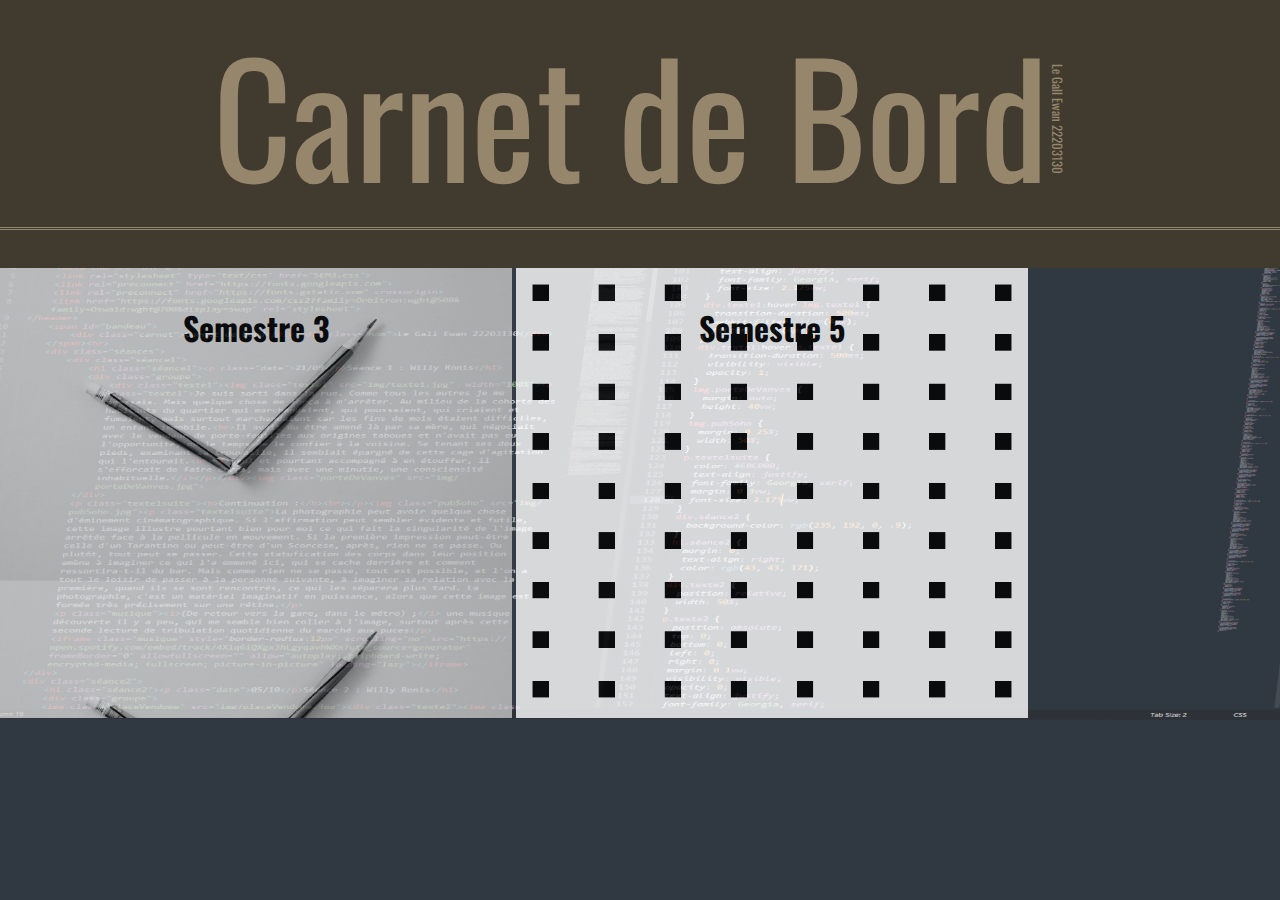
<file: index.html>
<html>
<header>
	<title>CarnetdeBord Ewan Le Gall</title>
	<meta charset="UTF-8">
	<link rel="stylesheet" type="text/css" href="index.css">
	<link rel="preconnect" href="https://fonts.googleapis.com">
	<link rel="preconnect" href="https://fonts.gstatic.com" crossorigin>
	<link href="https://fonts.googleapis.com/css2?family=Orbitron:wght@500&family=Oswald:wght@700&display=swap" rel="stylesheet">
</header>
<body>
	<span id="bandeau">
		<div class="carnet">Carnet de Bord</div><div class="nom">Le Gall Ewan 22203130</div>
	</span><hr>
	<div class="ligne">
		<a href="SEM3.html"><span class="SEM3"><h1>Semestre 3</h1></span></a>
		<a href="SEM5.html"><span class="SEM5"><h1>Semestre 5</h1></span></a>
	</div>	
</body>
</html>
</file>
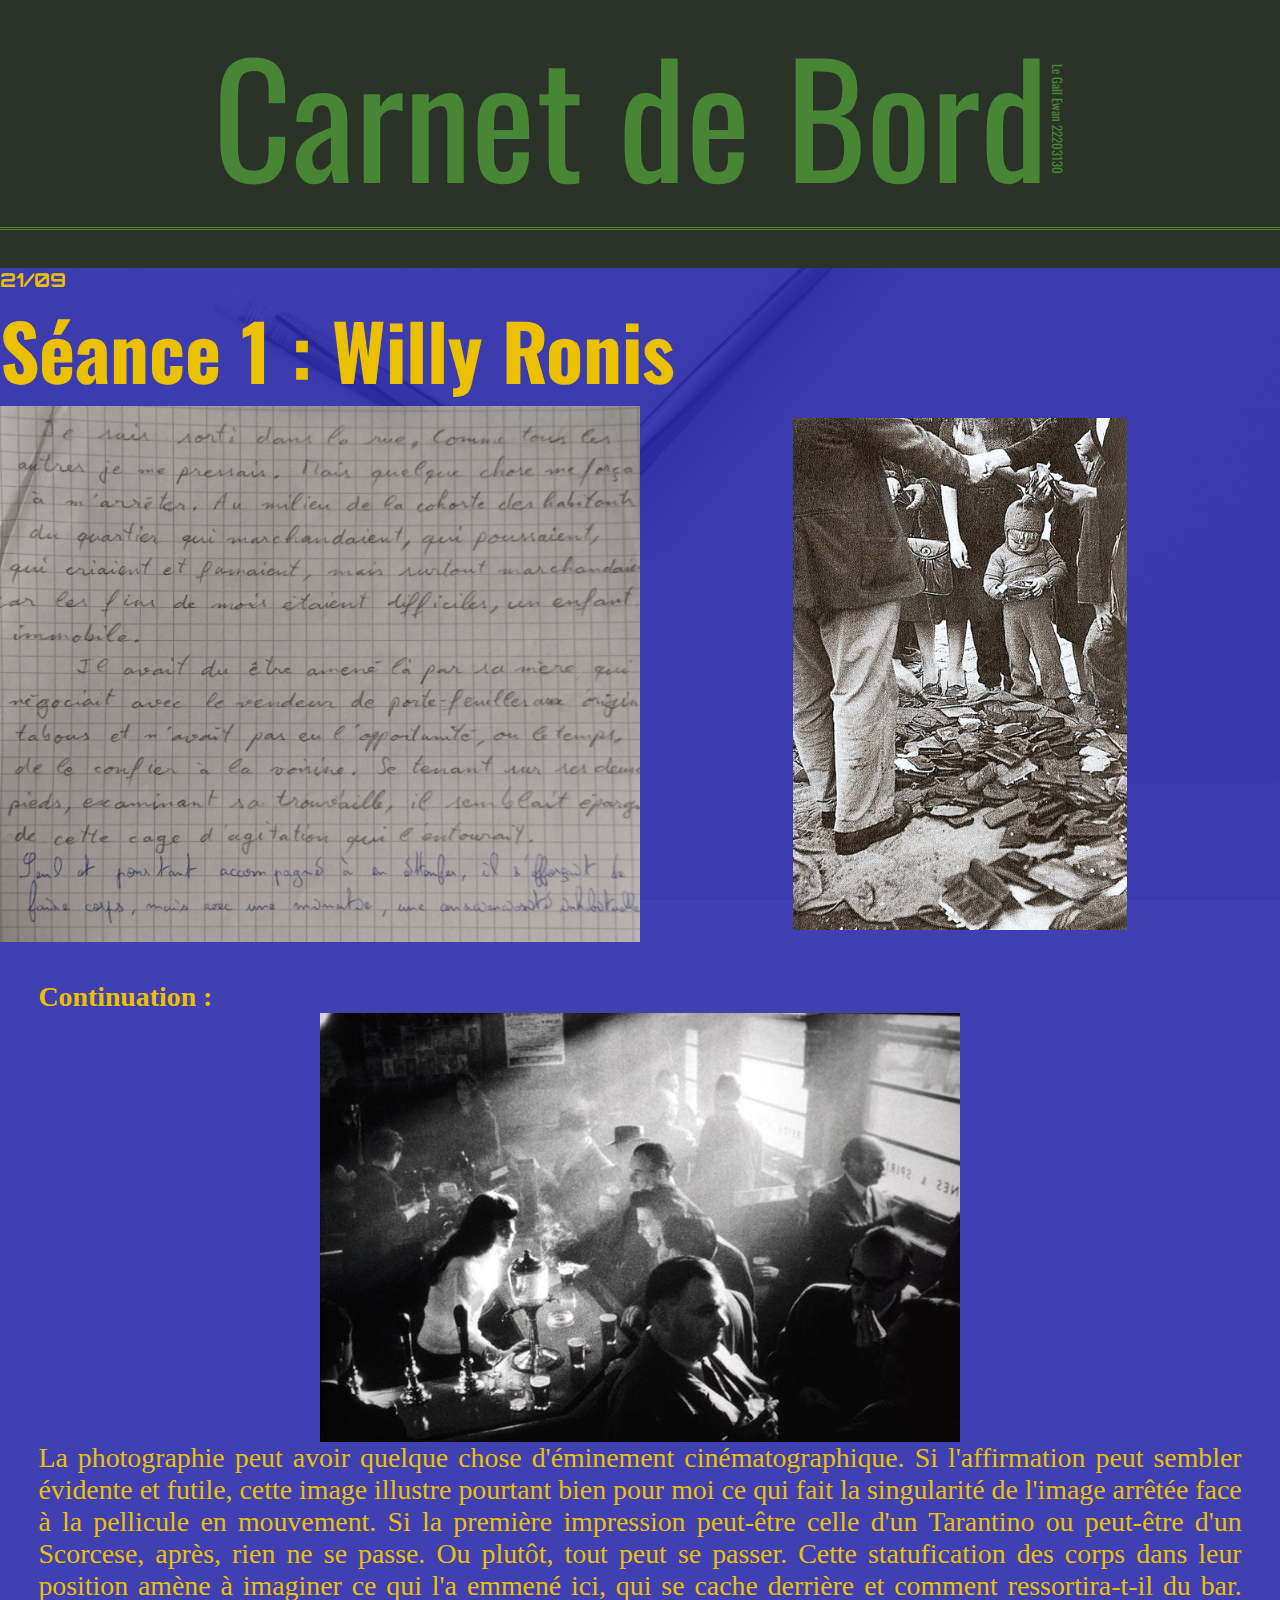
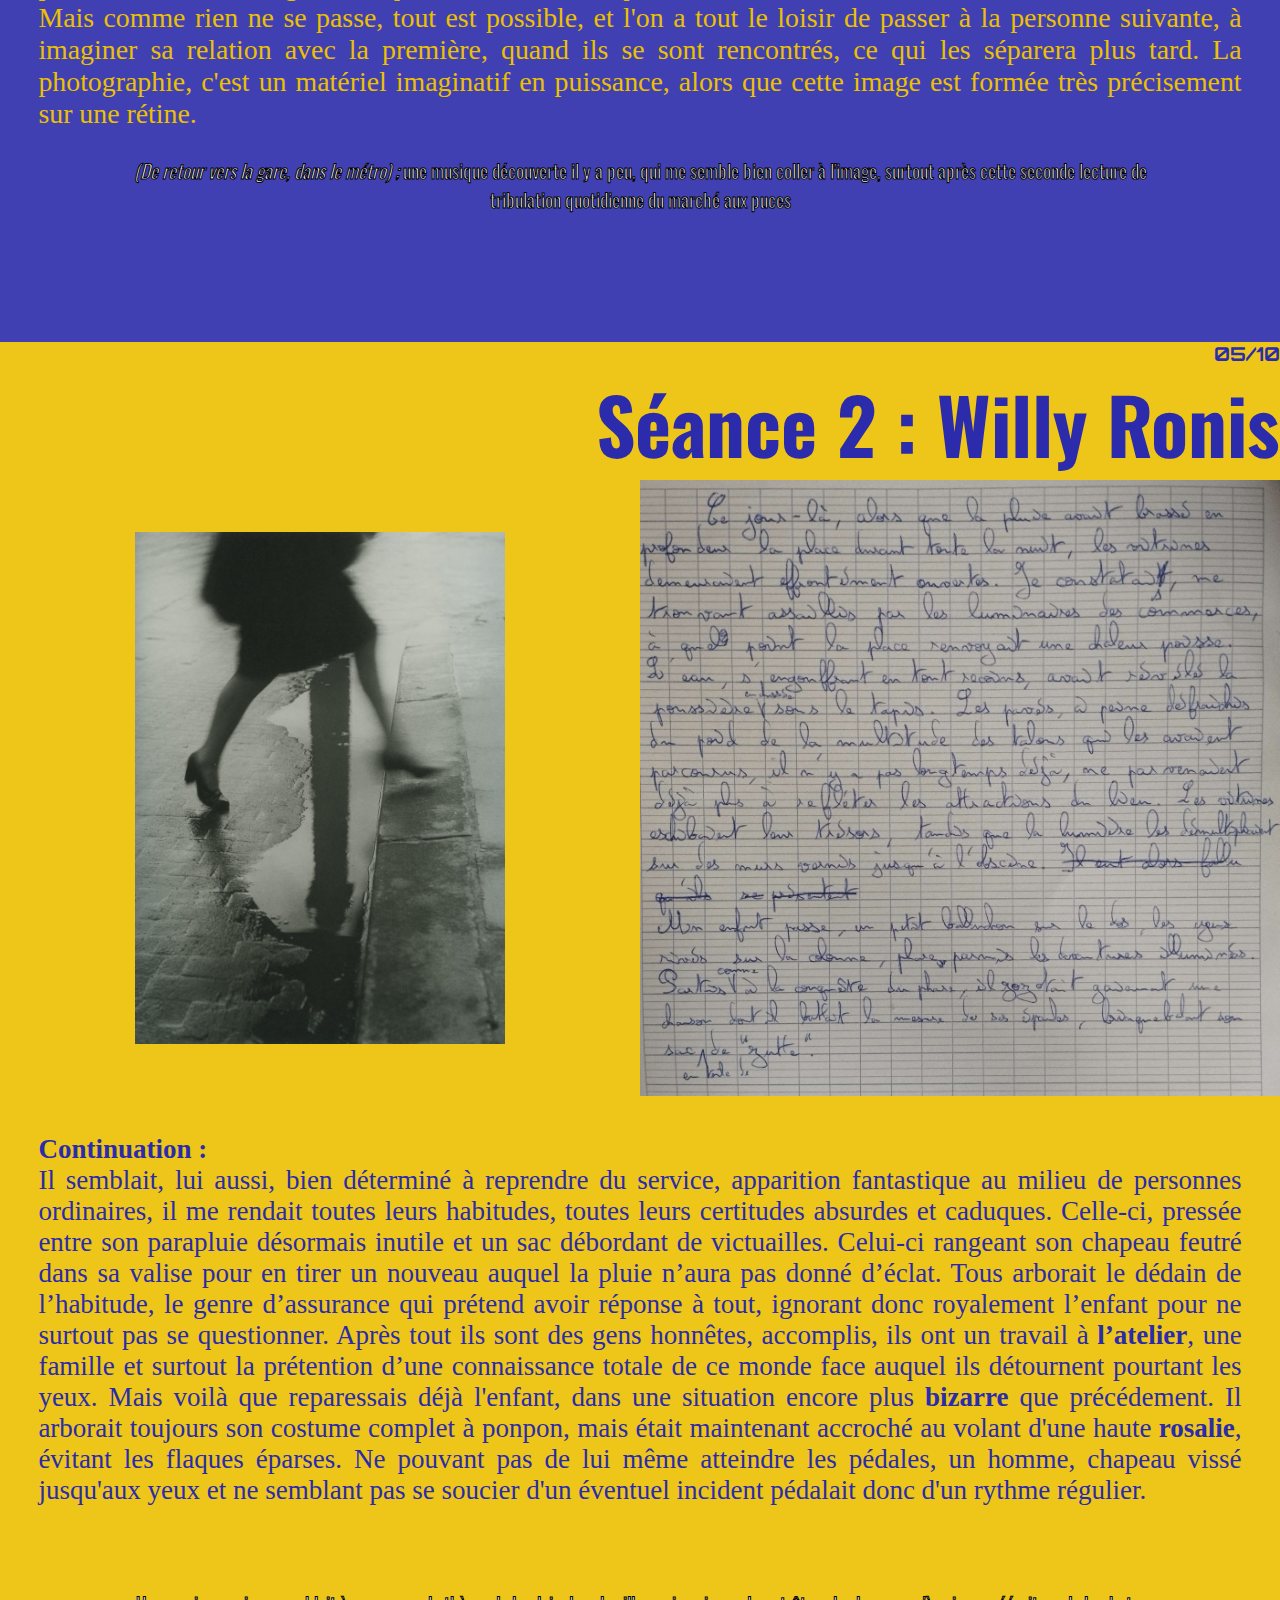
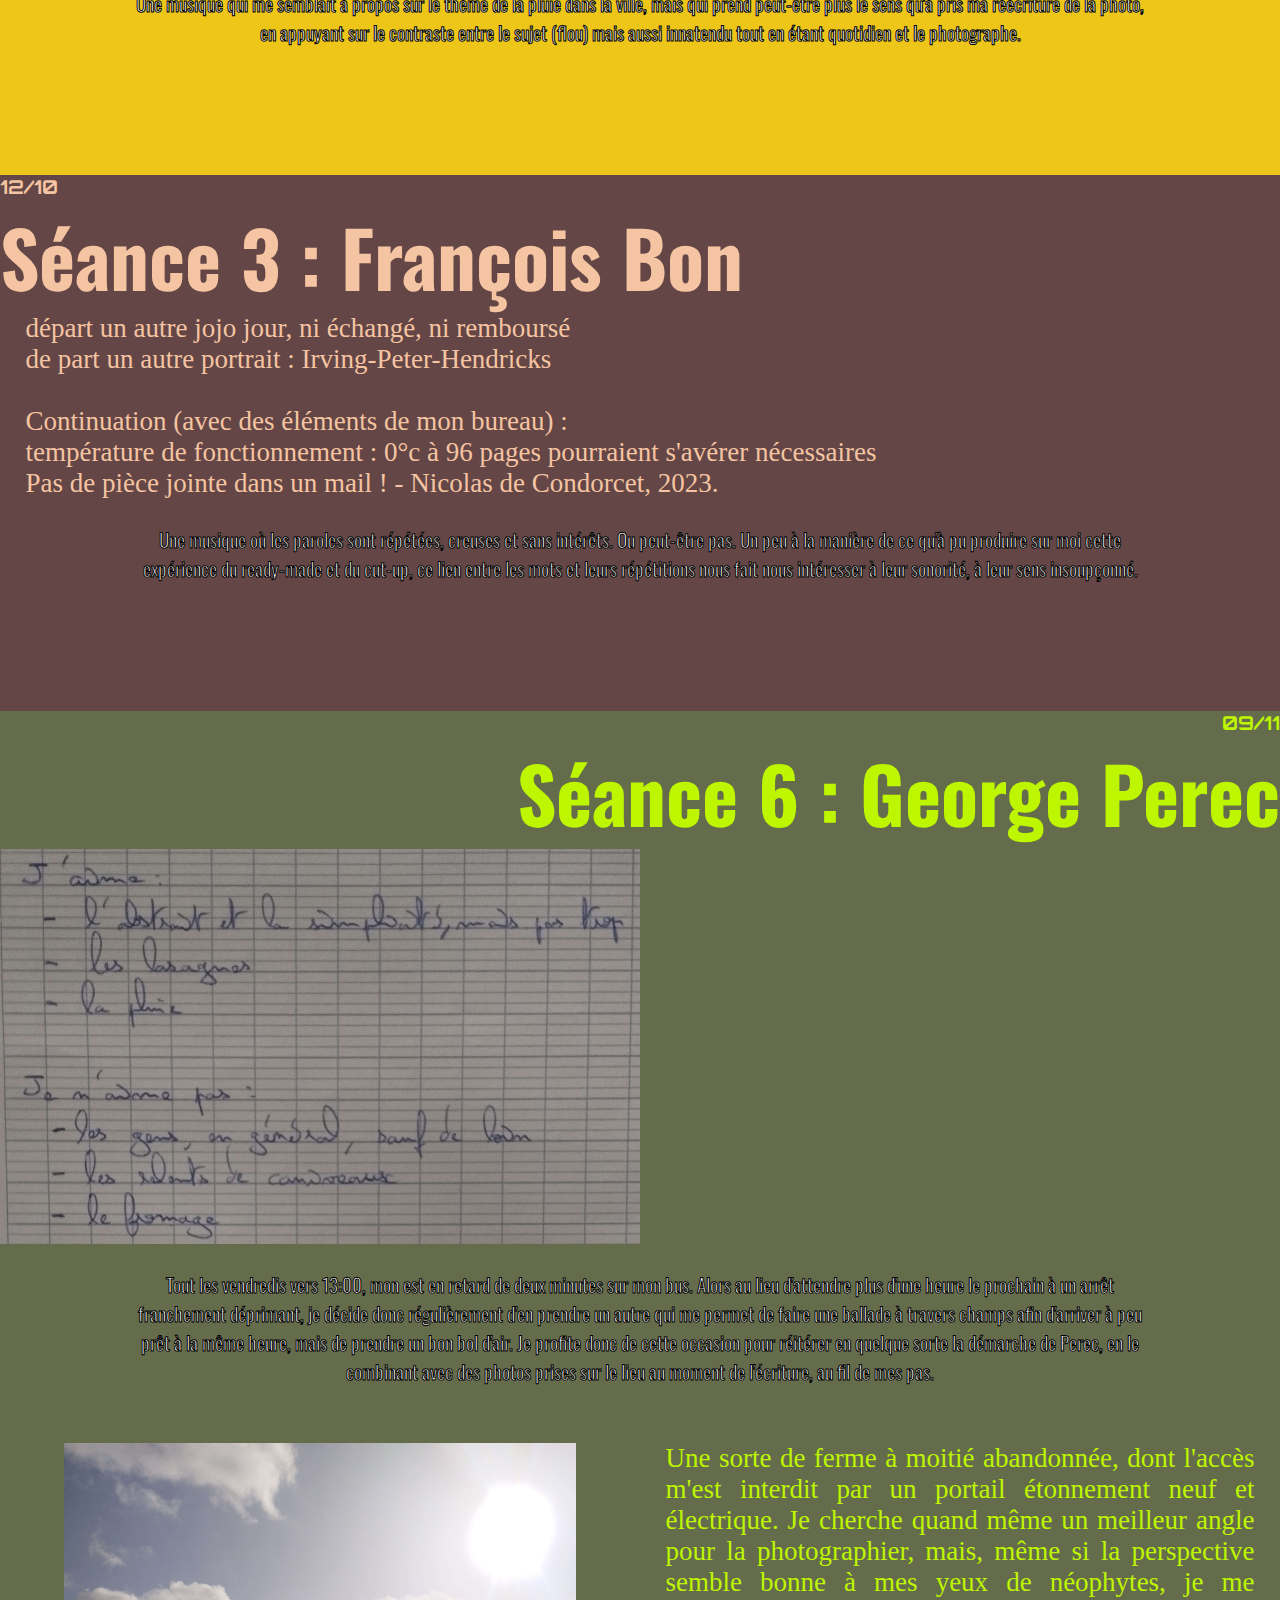
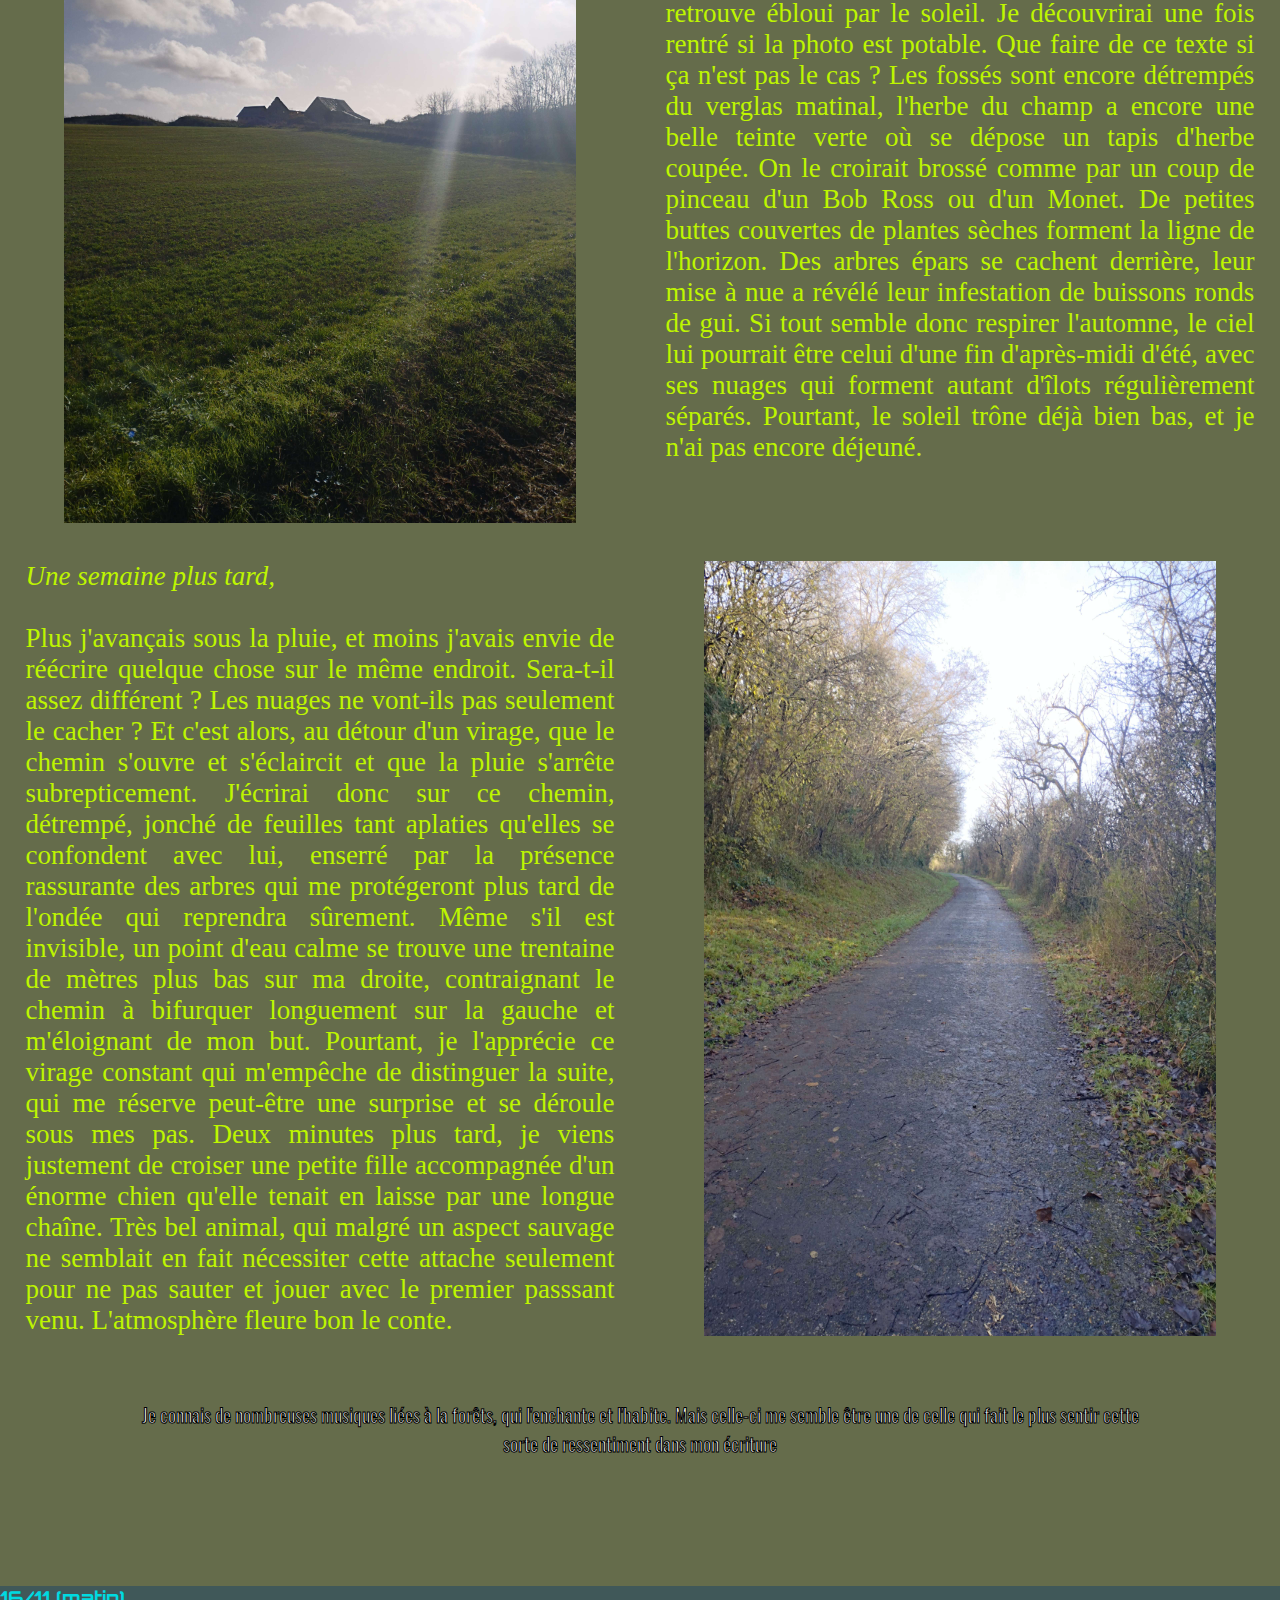
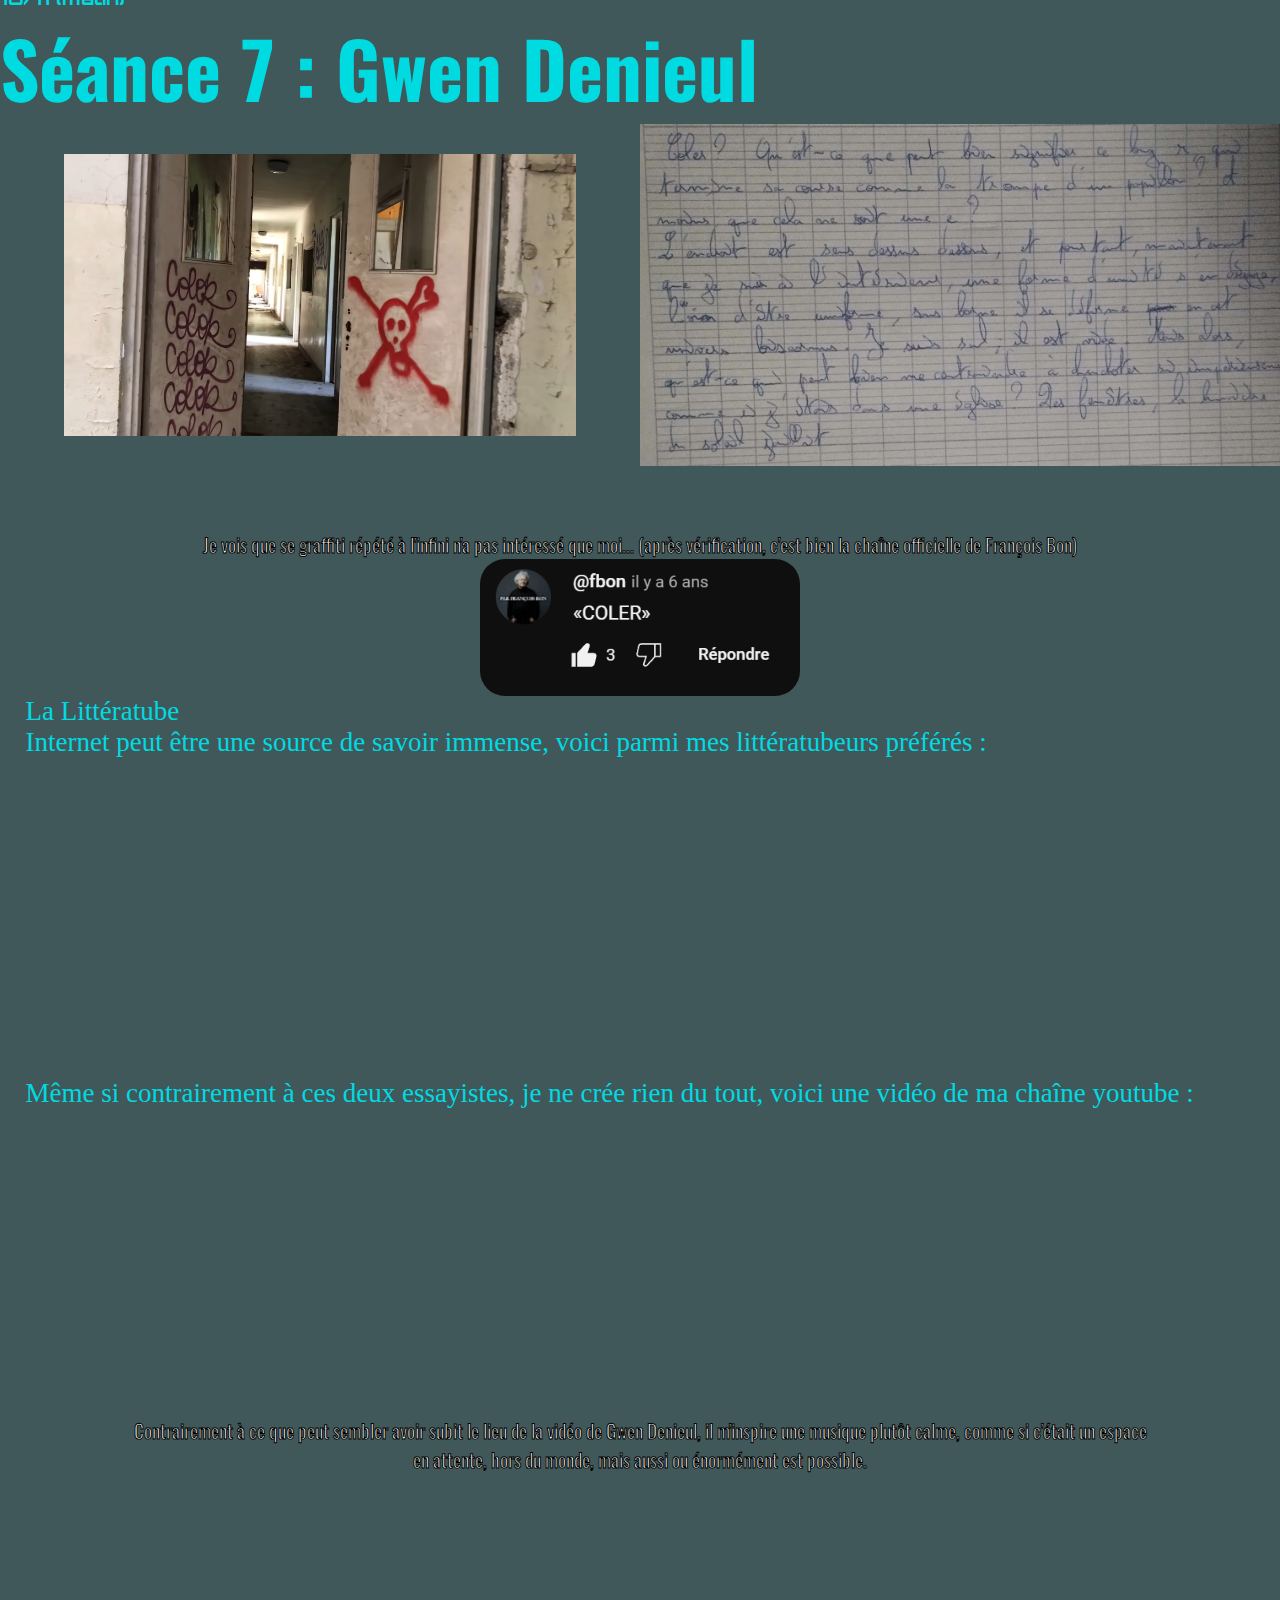
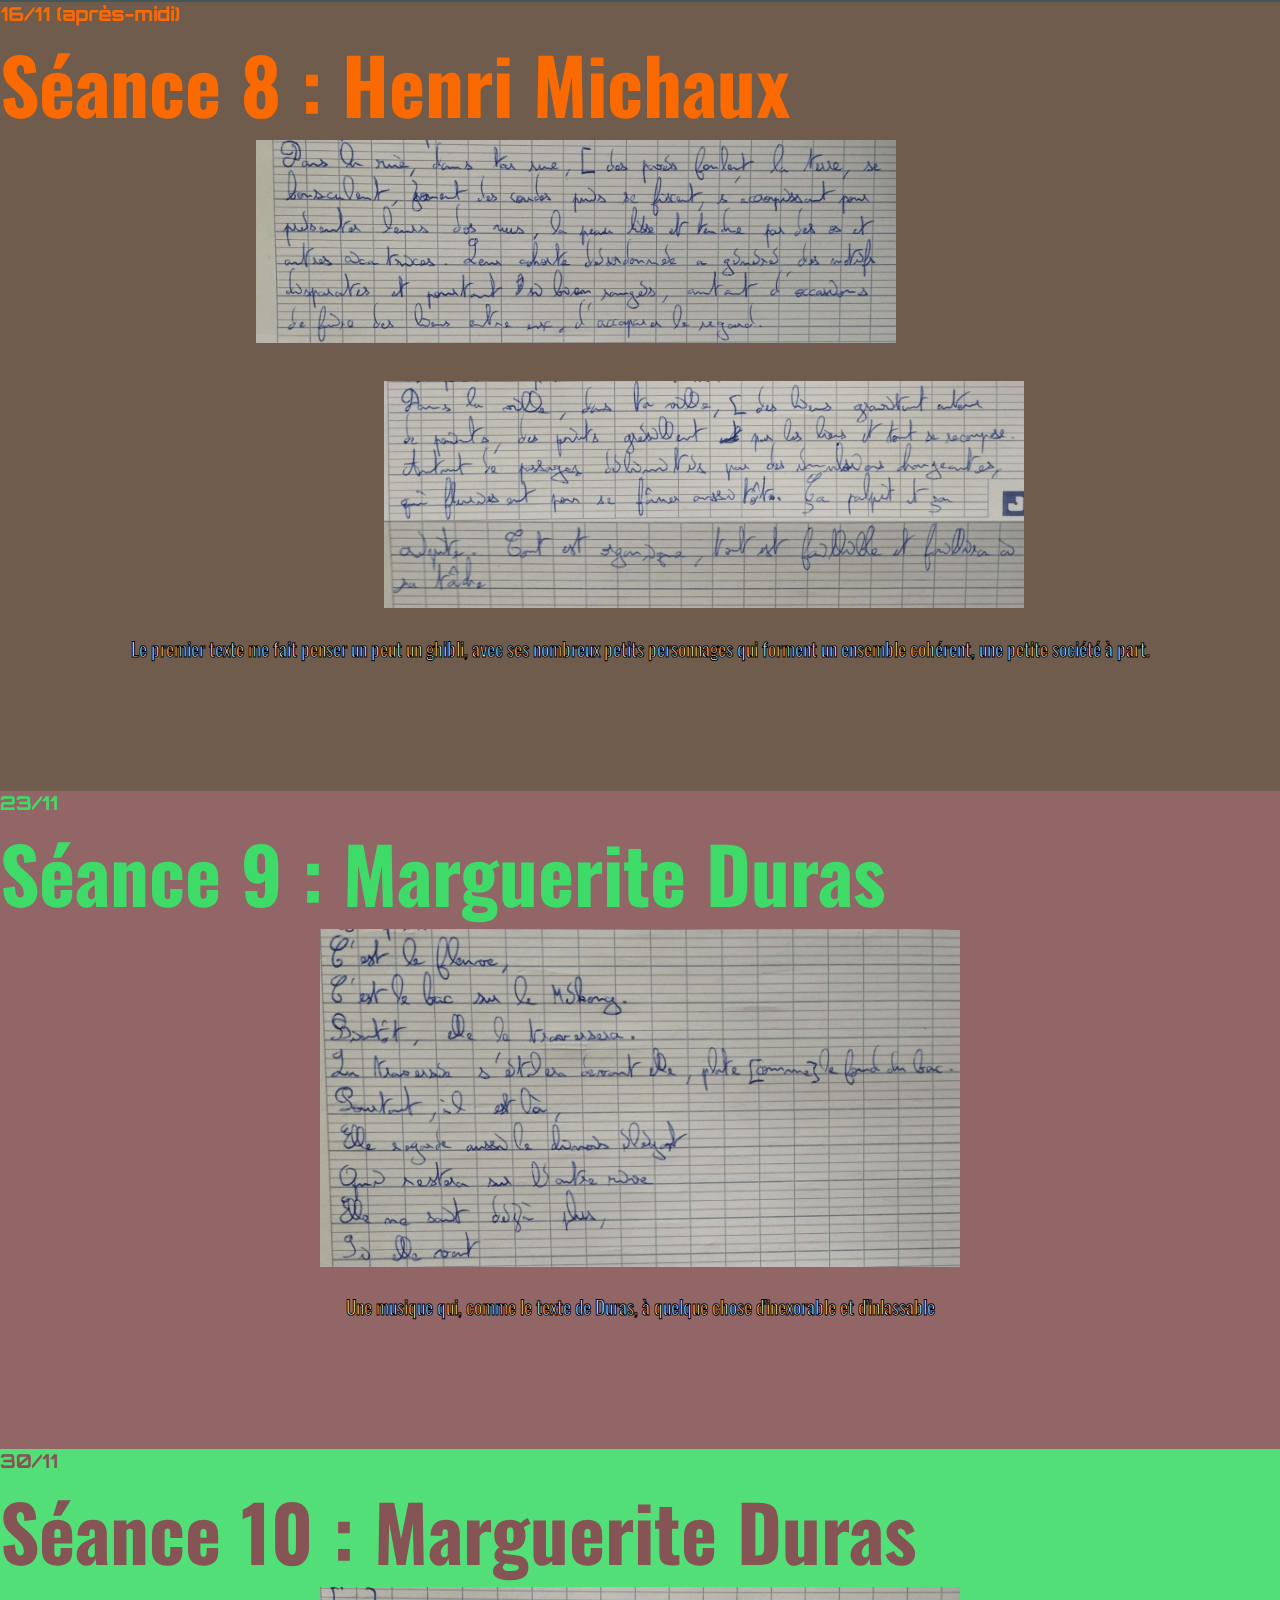
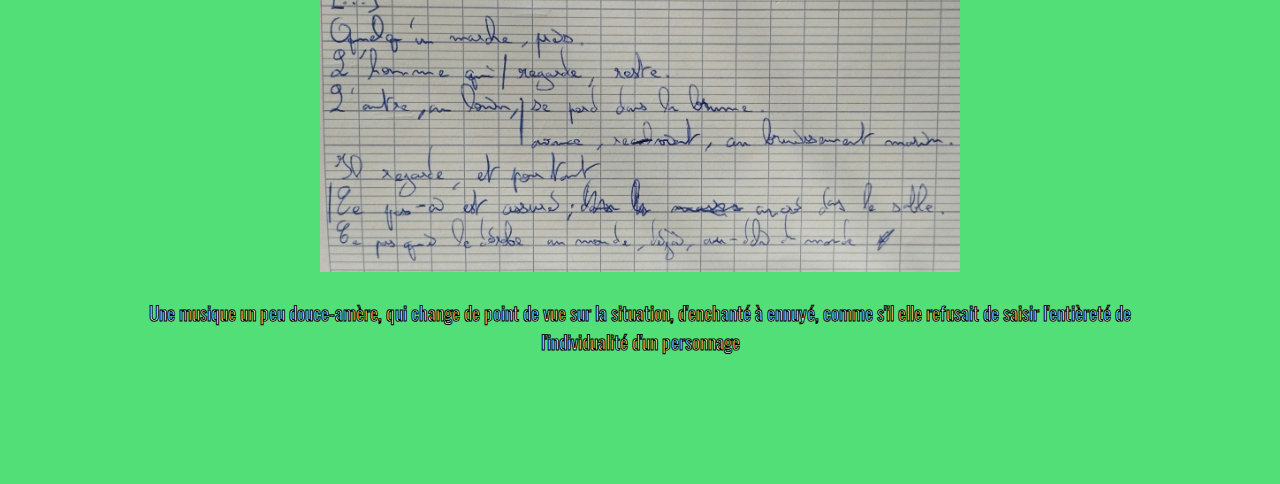
<file: SEM3.html>
<html>
<header>
	<title>CarnetdeBord Ewan Le Gall</title>
	<meta charset="UTF-8">
	<link rel="stylesheet" type="text/css" href="SEM3.css">
	<link rel="preconnect" href="https://fonts.googleapis.com">
	<link rel="preconnect" href="https://fonts.gstatic.com" crossorigin>
	<link href="https://fonts.googleapis.com/css2?family=Orbitron:wght@500&family=Oswald:wght@700&display=swap" rel="stylesheet">
</header>
	<span id="bandeau">
		<div class="carnet">Carnet de Bord</div><div class="nom">Le Gall Ewan 22203130</div>
	</span><hr>
	<div class="séances">
		<div class="séance1">
			<h1 class="séance1"><p class="date">21/09</p>Séance 1 : Willy Ronis</h1>
			<div class="groupe">
				<div class="texte1"><img class="texte1" src="img/texte1.jpg"  width="100%"><p class="texte1">Je suis sorti dans la rue. Comme tous les autres je me pressais. Mais quelque chose me força à m'arrêter. Au milieu de la cohorte des habitants du quartier qui marchandaient, qui poussaient, qui criaient et fumaient, mais surtout marchandaient car les fins de mois étaient difficiles, un enfant immobile.<br>Il avait du être amené là par sa mère, qui négociait avec le vendeur de porte-feuilles aux origines taboues et n'avait pas eu l'opportunité, ou le temps de le confier à la voisine. Se tenant ses deux pieds, examinant sa trouvaille, il semblait épargné de cette cage d'agitation qui l'entourait.<br><i>Seul et pourtant accompagné à en étouffer, il s'efforcait de faire corps, mais avec une minutie, une consciensité inhabituelle.</i></p></div><img class="porteDeVanves" src="img/porteDeVanves.jpg">
			</div>
			<p class="texte1suite"><b>Continuation :</b><br></p><img class="pubSoho" src="img/pubSoho.jpg"><p class="texte1suite">La photographie peut avoir quelque chose d'éminement cinématographique. Si l'affirmation peut sembler évidente et futile, cette image illustre pourtant bien pour moi ce qui fait la singularité de l'image arrêtée face à la pellicule en mouvement. Si la première impression peut-être celle d'un Tarantino ou peut-être d'un Scorcese, après, rien ne se passe. Ou plutôt, tout peut se passer. Cette statufication des corps dans leur position amène à imaginer ce qui l'a emmené ici, qui se cache derrière et comment ressortira-t-il du bar. Mais comme rien ne se passe, tout est possible, et l'on a tout le loisir de passer à la personne suivante, à imaginer sa relation avec la première, quand ils se sont rencontrés, ce qui les séparera plus tard. La photographie, c'est un matériel imaginatif en puissance, alors que cette image est formée très précisement sur une rétine.</p>
			<p class="musique"><i>(De retour vers la gare, dans le métro) ;</i> une musique découverte il y a peu, qui me semble bien coller à l'image, surtout après cette seconde lecture de tribulation quotidienne du marché aux puces</p>
			<iframe class="musique" style="border-radius:12px" scrolling="no" src="https://open.spotify.com/embed/track/4Xlq6iQXgx3hLgyqavhWXx?utm_source=generator" frameBorder="0" allowfullscreen="" allow="autoplay; clipboard-write; encrypted-media; fullscreen; picture-in-picture" loading="lazy"></iframe>
		</div>
		<div class="séance2">
			<h1 class="séance2"><p class="date">05/10</p>Séance 2 : Willy Ronis</h1>
			<div class="groupe">
			<img class="placeVendome" src="img/placeVendome.jpg"><div class="texte2"><img class="texte2" src="img/texte2.jpg" width="100%"><p class="texte2">Ce jour-là, alors que la pluie avait brassé en profondeur la place durant toute la nuit, les vitrines demeuraient effrontément ouvertes. Je constatais, me trouvant assaillis par les luminaires des commerces, à quel point la place renvoyait une chaleur poisse. L'eau, s'engouffrant en tout recoins, avait révélé la poussière enchâssée sous le tapis. Les pavés, à peine défraichis du poid de la multitude de talons qui les avaient parcourus, il n'y a pas longtemps déjà, ne parvenaient déjà plus à refléter les attractions du lieu. Les vitrines exhibaient leurs <b>trésors</b>, tandis que la lumière les démultipliaient sur des murs vernis jusqu'à l'obscène.<br>Un enfant passe, un petit balluchon sur le dos, les yeux rivés sur la colonne, phare parmi les devantures illuminées. Partis comme à la conquête du phare, il zozotait gaiement une chanson dont il battait la mesure de ses épaules, brinquebalant son sac en toile de <b>"zutte"</b></p></div>
		</div>
			<p class="texte2suite"><b>Continuation :</b><br>Il semblait, lui aussi, bien déterminé à reprendre du service, apparition fantastique au milieu de personnes ordinaires, il me rendait toutes leurs habitudes, toutes leurs certitudes absurdes et caduques. Celle-ci, pressée entre son parapluie désormais inutile et un sac débordant de victuailles. Celui-ci rangeant son chapeau feutré dans sa valise pour en tirer un nouveau auquel la pluie n’aura pas donné d’éclat. Tous arborait le dédain de l’habitude, le genre d’assurance qui prétend avoir réponse à tout, ignorant donc royalement l’enfant pour ne surtout pas se questionner. Après tout ils sont des gens honnêtes, accomplis, ils ont un travail à <b>l’atelier</b>, une famille et surtout la prétention d’une connaissance totale de ce monde face auquel ils détournent pourtant les yeux. Mais voilà que reparessais déjà l'enfant, dans une situation encore plus <b>bizarre</b> que précédement. Il arborait toujours son costume complet à ponpon, mais était maintenant accroché au volant d'une haute <b>rosalie</b>, évitant les flaques éparses. Ne pouvant pas de lui même atteindre les pédales, un homme, chapeau vissé jusqu'aux yeux et ne semblant pas se soucier d'un éventuel incident pédalait donc d'un rythme régulier.</p><br>
			<p class="musique">Une musique qui me semblait à propos sur le thème de la pluie dans la ville, mais qui prend peut-être plus le sens qu'à pris ma réécriture de la photo, en appuyant sur le contraste entre le sujet (flou) mais aussi innatendu tout en étant quotidien et le photographe.</p>
			<iframe class="musique" style="border-radius:12px" scrolling="no" src="https://open.spotify.com/embed/track/34OJUOcKvRrMMVpY3Ow9jL?utm_source=generator" width="100%" height="152" frameBorder="0" allowfullscreen="" allow="autoplay; clipboard-write; encrypted-media; fullscreen; picture-in-picture" loading="lazy"></iframe>
		</div>
		<div class="séance3">
			<h1 class="séance3"><p class="date">12/10</p>Séance 3 : François Bon</h1>
			<p class="texte3">départ un autre jojo jour, ni échangé, ni remboursé<br>de part un autre portrait : Irving-Peter-Hendricks<br><br>Continuation (avec des éléments de mon bureau) :<br>température de fonctionnement : 0°c à 96 pages pourraient s'avérer nécessaires<br>Pas de pièce jointe dans un mail ! - Nicolas de Condorcet, 2023.</p>
			<p class="musique">Une musique où les paroles sont répétées, creuses et sans intérêts. Ou peut-être pas. Un peu à la manière de ce qu'à pu produire sur moi cette expérience du ready-made et du cut-up, ce lien entre les mots et leurs répétitions nous fait nous intéresser à leur sonorité, à leur sens insoupçonné.</p>
			<iframe class="musique" style="border-radius:12px" scrolling="no" src="https://open.spotify.com/embed/track/3yRV0V5l87Q6EyEnv3d7YJ?utm_source=generator" width="100%" height="352" frameBorder="0" allowfullscreen="" allow="autoplay; clipboard-write; encrypted-media; fullscreen; picture-in-picture" loading="lazy"></iframe>
		</div>
		<div class="séance6">
			<h1 class="séance6"><p class="date">09/11</p>Séance 6 : George Perec</h1>
			<img class="texte6" src="img/texte3.jpg">
			<p class="musique">Tout les vendredis vers 13:00, mon est en retard de deux minutes sur mon bus. Alors au lieu d'attendre plus d'une heure le prochain à un arrêt franchement déprimant, je décide donc régulièrement d'en prendre un autre qui me permet de faire une ballade à travers champs afin d'arriver à peu prêt à la même heure, mais de prendre un bon bol d'air. Je profite donc de cette occasion pour réitérer en quelque sorte la démarche de Perec, en le combinant avec des photos prises sur le lieu au moment de l'écriture, au fil de mes pas.</p><br>
			<div class="groupe"><img class="ferme" src="img/ferme.jpg"><p class="lieux">Une sorte de ferme à moitié abandonnée, dont l'accès m'est interdit par un portail étonnement neuf et électrique. Je cherche quand même un meilleur angle pour la photographier, mais, même si la perspective semble bonne à mes yeux de néophytes, je me retrouve ébloui par le soleil. Je découvrirai une fois rentré si la photo est potable. Que faire de ce texte si ça n'est pas le cas ? Les fossés sont encore détrempés du verglas matinal, l'herbe du champ a encore une belle teinte verte où se dépose un tapis d'herbe coupée. On le croirait brossé comme par un coup de pinceau d'un Bob Ross ou d'un Monet. De petites buttes couvertes de plantes sèches forment la ligne de l'horizon. Des arbres épars se cachent derrière, leur mise à nue a révélé leur infestation de buissons ronds de gui. Si tout semble donc respirer l'automne, le ciel lui pourrait être celui d'une fin d'après-midi d'été, avec ses nuages qui forment autant d'îlots régulièrement séparés. Pourtant, le soleil trône déjà bien bas, et je n'ai pas encore déjeuné.</p></div>
			<div class="groupe"><p class="lieux"><i>Une semaine plus tard,</i><br><br>Plus j'avançais sous la pluie, et moins j'avais envie de réécrire quelque chose sur le même endroit. Sera-t-il assez différent ? Les nuages ne vont-ils pas seulement le cacher ? Et c'est alors, au détour d'un virage, que le chemin s'ouvre et s'éclaircit et que la pluie s'arrête subrepticement. J'écrirai donc sur ce chemin, détrempé, jonché de feuilles tant aplaties qu'elles se confondent avec lui, enserré par la présence rassurante des arbres qui me protégeront plus tard de l'ondée qui reprendra sûrement. Même s'il est invisible, un point d'eau calme se trouve une trentaine de mètres plus bas sur ma droite, contraignant le chemin à bifurquer longuement sur la gauche et m'éloignant de mon but. Pourtant, je l'apprécie ce virage constant qui m'empêche de distinguer la suite, qui me réserve peut-être une surprise et se déroule sous mes pas. Deux minutes plus tard, je viens justement de croiser une petite fille accompagnée d'un énorme chien qu'elle tenait en laisse par une longue chaîne. Très bel animal, qui malgré un aspect sauvage ne semblait en fait nécessiter cette attache seulement pour ne pas sauter et jouer avec le premier passsant venu. L'atmosphère fleure bon le conte.</p><img class="chemin" src="img/chemin.jpg"></div>
			<p class="musique">Je connais de nombreuses musiques liées à la forêts, qui l'enchante et l'habite. Mais celle-ci me semble être une de celle qui fait le plus sentir cette sorte de ressentiment dans mon écriture</p> <iframe class="musique" style="border-radius:12px" scrolling="no" src="https://open.spotify.com/embed/track/0UFkbnxj34vZVgwwEDy29e?utm_source=generator" width="100%" height="352" frameBorder="0" allowfullscreen="" allow="autoplay; clipboard-write; encrypted-media; fullscreen; picture-in-picture" loading="lazy"></iframe>
		</div>
		<div class="séance7">
		<h1 class="séance7"><p class="date">16/11 (matin)</p>Séance 7 : Gwen Denieul</h1>
			<div class="groupe">
				<img class="gwenDenieul" src="img/gwenDenieul.png"><div class="texte4"><img class="texte4" src="img/texte4.jpg"  width="100%"><p class="texte4"> "Coler" ? Qu'est-que peut bien signifier ce long r, qui termine sa course comme la trompe d'un papillon ? A moins que cela ne soit un e ?<br>L'endroit est sens dessus dessous, et pourtant, maintenant que je suis à l'intérieur, une forme d'unité s'en dégage, loin d'être uniforme, sans borne il se déforme en cet univers biscornus. Je suis seul ; il est vide. Mais alors qu'est-ce qui peut bien me contraindre à chuchoter si impérieusement comme si j'étais dans une église ? Des fenêtres, la lumière du soleil jaillit</p></div>
			</div>
			<p class="musique">Je vois que se graffiti répété à l'infini n'a pas intéressé que moi... (après vérification, c'est bien la chaîne officielle de François Bon)<br><img class="commentaire" src="img/commentaire.png"></p>
			<p class="littératube">La Littératube<br>Internet peut être une source de savoir immense, voici parmi mes littératubeurs préférés :</p>
			<div class="groupe"><iframe class="littératube" src="https://www.youtube-nocookie.com/embed/mGGCRwmCC7w?si=mBmth3tivtacEDju" title="YouTube video player" frameborder="0" allow="accelerometer; autoplay; clipboard-write; encrypted-media; gyroscope; picture-in-picture; web-share" allowfullscreen></iframe><iframe class="littératube" src="https://www.youtube-nocookie.com/embed/Pp2wbyLoEtM?si=-uAVS2OZi5Ib9cLl" title="YouTube video player" frameborder="0" allow="accelerometer; autoplay; clipboard-write; encrypted-media; gyroscope; picture-in-picture; web-share" allowfullscreen></iframe></div>
			<p class="littératube">Même si contrairement à ces deux essayistes, je ne crée rien du tout, voici une vidéo de ma chaîne youtube :</p>
			<iframe class="waziwashi" src="https://www.youtube-nocookie.com/embed/vS2Iesdk9gs?si=904qTzTyY2Ywqhvz" title="YouTube video player" frameborder="0" allow="accelerometer; autoplay; clipboard-write; encrypted-media; gyroscope; picture-in-picture; web-share" allowfullscreen></iframe>
			<p class="musique">Contrairement à ce que peut sembler avoir subit le lieu de la vidéo de Gwen Denieul, il m'inspire une musique plutôt calme, comme si c'était un espace en attente, hors du monde, mais aussi ou énormément est possible.</p><iframe class="musique" style="border-radius:12px" scrolling="no" src="https://open.spotify.com/embed/track/5fHgBb5r91Jmdr8Q7dwmad?utm_source=generator" width="100%" height="352" frameBorder="0" allowfullscreen="" allow="autoplay; clipboard-write; encrypted-media; fullscreen; picture-in-picture" loading="lazy"></iframe>
		</div>
		<div class="séance8">
			<h1 class="séance8"><p class="date">16/11 (après-midi)</p>Séance 8 : Henri Michaux</h1>
			<div class="texte5"><img class="texte5" src="img/texte5.jpg"  width="100%"><p class="texte5">Dans la rue, dans ta rue, [des pavés foulent la terre, se bousculent, jouent des coudes puis se fixent, s'accroupissant pour présenter leur dos nus, la peau lisse et tendue par des os et autres cicatrices. Leur cohorte désordonnée a généré des motifs disparates et pourtant si bien rangés, autant d'occasions de faires des lien entre eux, d'accaparer le regard.</p></div>
			<div class="texte52"><img class="texte52" src="img/texte5 (2).jpg"  width="100%"><p class="texte52">Dans la ville, dans ta ville, [des liens gravitent autour de points, des points grésillent par les liens et tout se recompose. Autant de passages délimités par des émulsions changeantes, qui fleurissent pour se fâner aussitôt. Ça palpite et ça crépite. Tout est organique, tout est faillible et faillira à sa tâche</p></div>
			<p class="musique">Le premier texte me fait penser un peut un ghibli, avec ses nombreux petits personnages qui forment un ensemble cohérent, une petite société à part.</p><iframe class="musique" style="border-radius:12px" scrolling="no" src="https://open.spotify.com/embed/track/39uLYYZytVUwcjgeYLI409?utm_source=generator" width="100%" height="352" frameBorder="0" allowfullscreen="" allow="autoplay; clipboard-write; encrypted-media; fullscreen; picture-in-picture" loading="lazy"></iframe>
		</div>
		<div class="séance9">
		<h1 class="séance9"><p class="date">23/11</p>Séance 9 : Marguerite Duras</h1>
			<div class="texte6"><img class="texte6" src="img/texte6.jpg"><p class="texte6">C'est le fleuve,<br>C'est le bac sur le Mékong.<br>Bientôt, elle le traversera.<br>La traversée s'étalera devant elle, plate [comme] le fond du bac.<br>Pourtant, il est là,<br>Elle regarde aussi le chinois élégant<br>Qui restera sur l'autre rive<br>Elle ne sait déjà plus,<br>Si elle veut</p></div>
			<p class="musique">Une musique qui, comme le texte de Duras, à quelque chose d'inexorable et d'inlassable</p><iframe class="musique" style="border-radius:12px" scrolling="no" src="https://open.spotify.com/embed/track/2cFsO1qC65joLn2GzRViBI?utm_source=generator" width="100%" height="352" frameBorder="0" allowfullscreen="" allow="autoplay; clipboard-write; encrypted-media; fullscreen; picture-in-picture" loading="lazy"></iframe>
		</div>
		<div class="séance10">
			<h1 class="séance10"><p class="date">30/11</p>Séance 10 : Marguerite Duras</h1>
			<div class="texte7"><img class="texte7" src="img/texte7.jpg" width="100%"><p class="texte7">[...]<br>Quelqu'un marche, près.<br>L'homme qui | regarde, reste.<br>L'autre, au loin, avance, revient, au bruissement marin.<br>Il regarde, et pourtant<br>Ce pas-ci est assuré ; ancré dans le sable.<br>Ce pas qui le dérobe au monde, déjà, au-delà du monde</p></div>
			<p class="musique">Une musique un peu douce-amère, qui change de point de vue sur la situation, d'enchanté à ennuyé, comme s'il elle refusait de saisir l'entièreté de l'individualité d'un personnage</p><iframe class="musique" style="border-radius:12px" scrolling="no" src="https://open.spotify.com/embed/track/2epbL7s3RFV81K5UhTgZje?utm_source=generator" width="100%" height="352" frameBorder="0" allowfullscreen="" allow="autoplay; clipboard-write; encrypted-media; fullscreen; picture-in-picture" loading="lazy"></iframe>
		</div>
	</div>
</html>
</file>
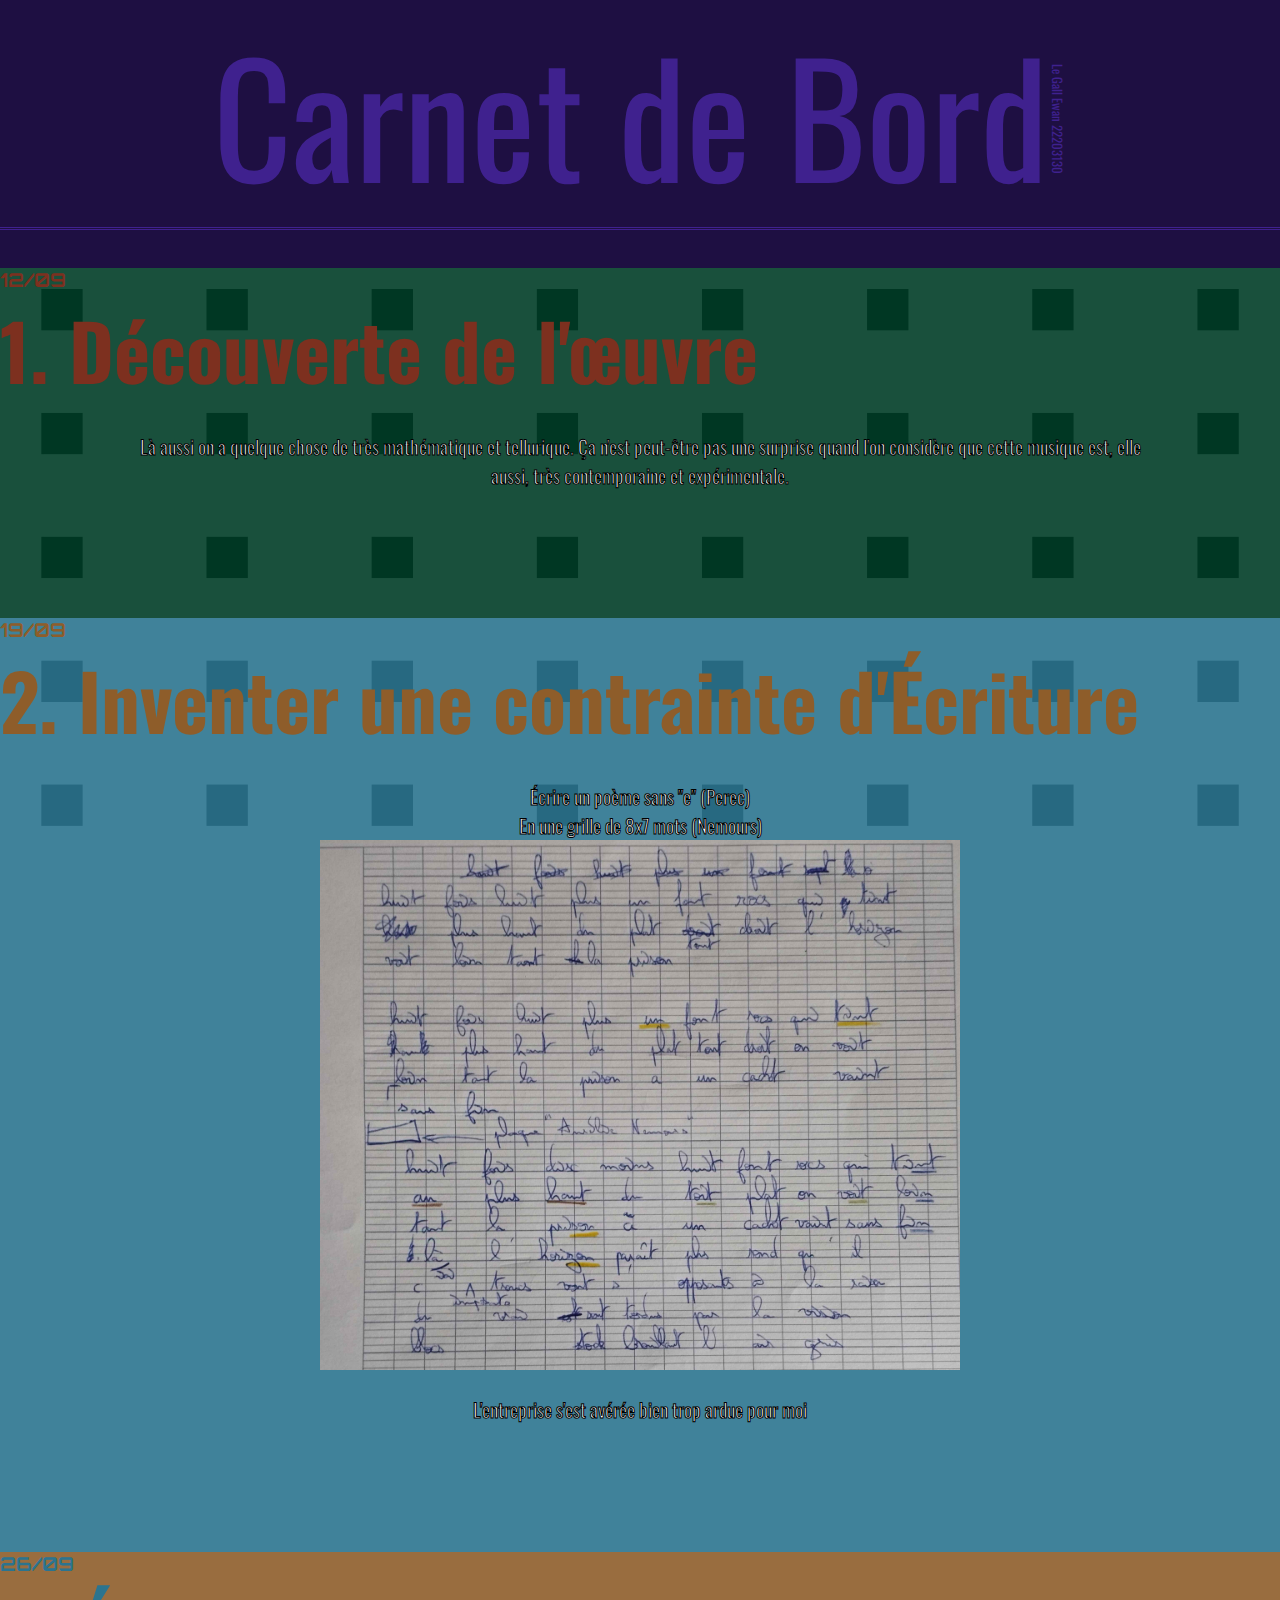
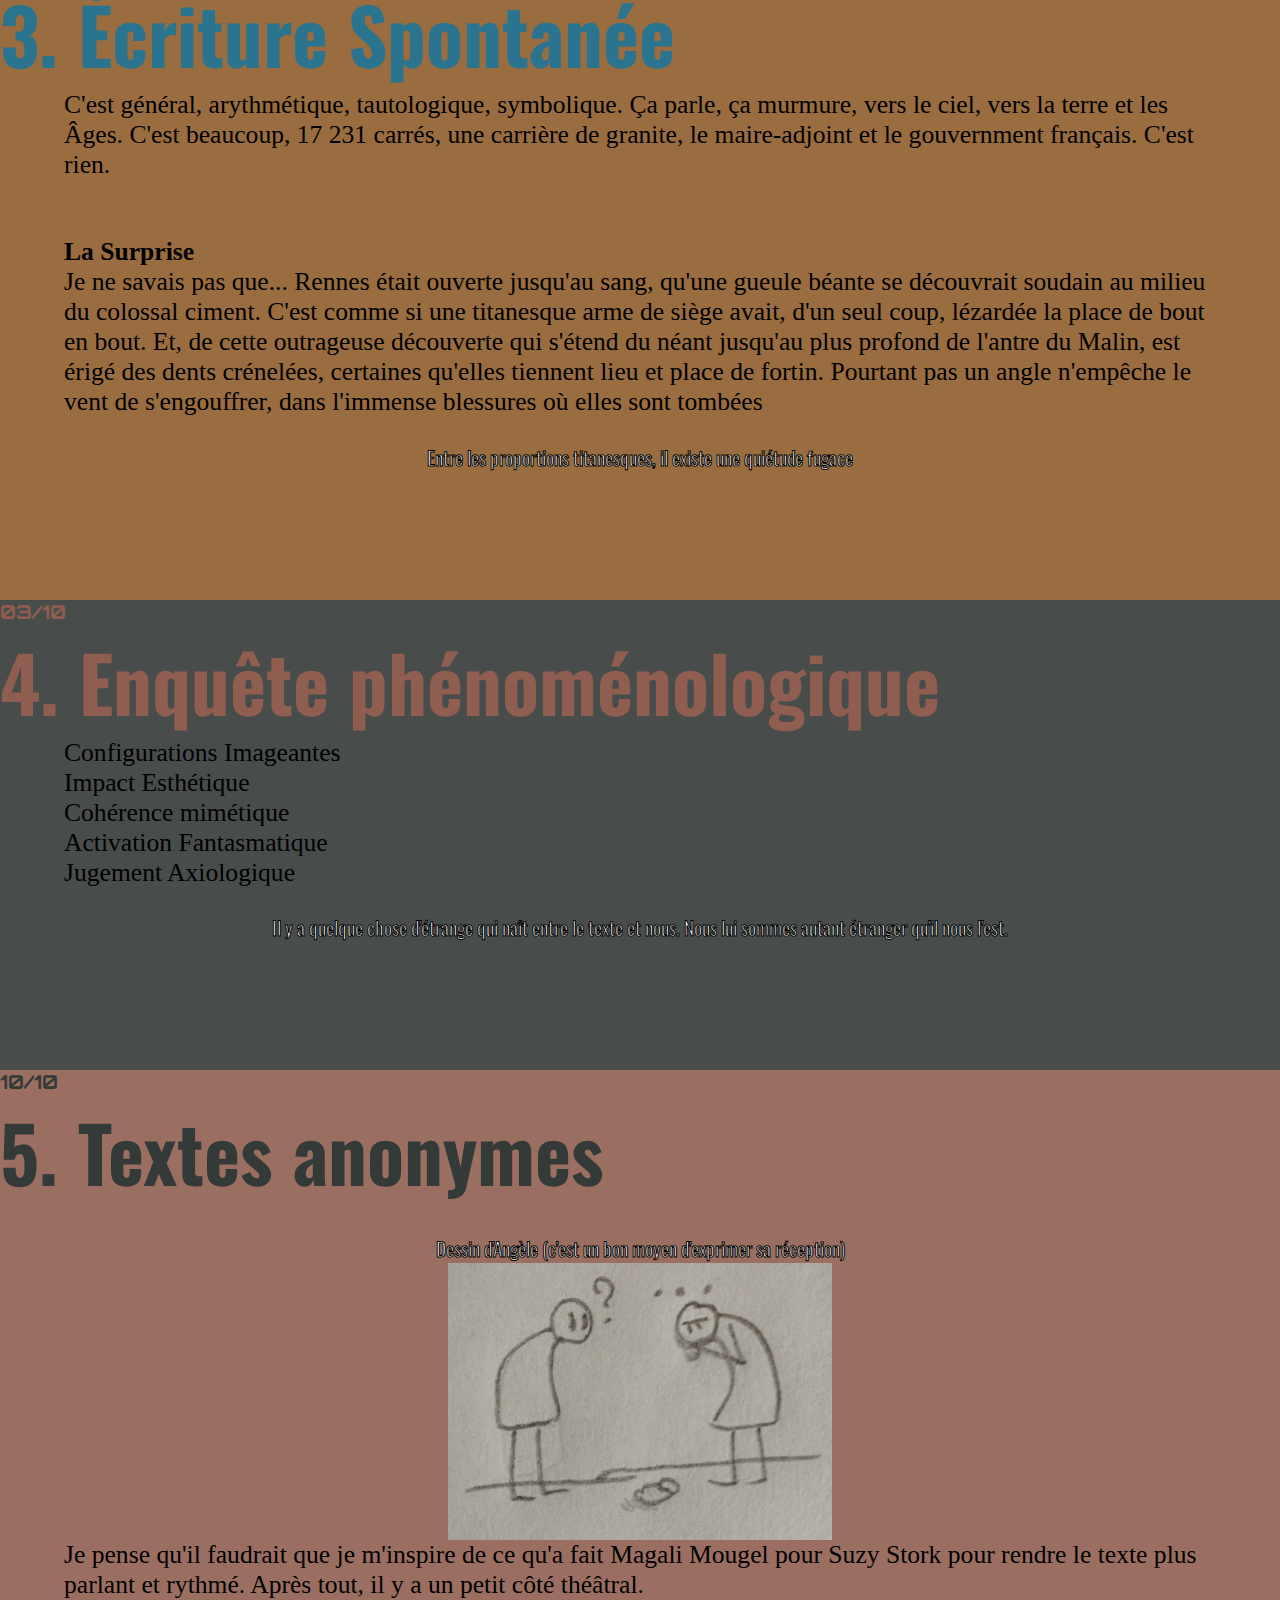
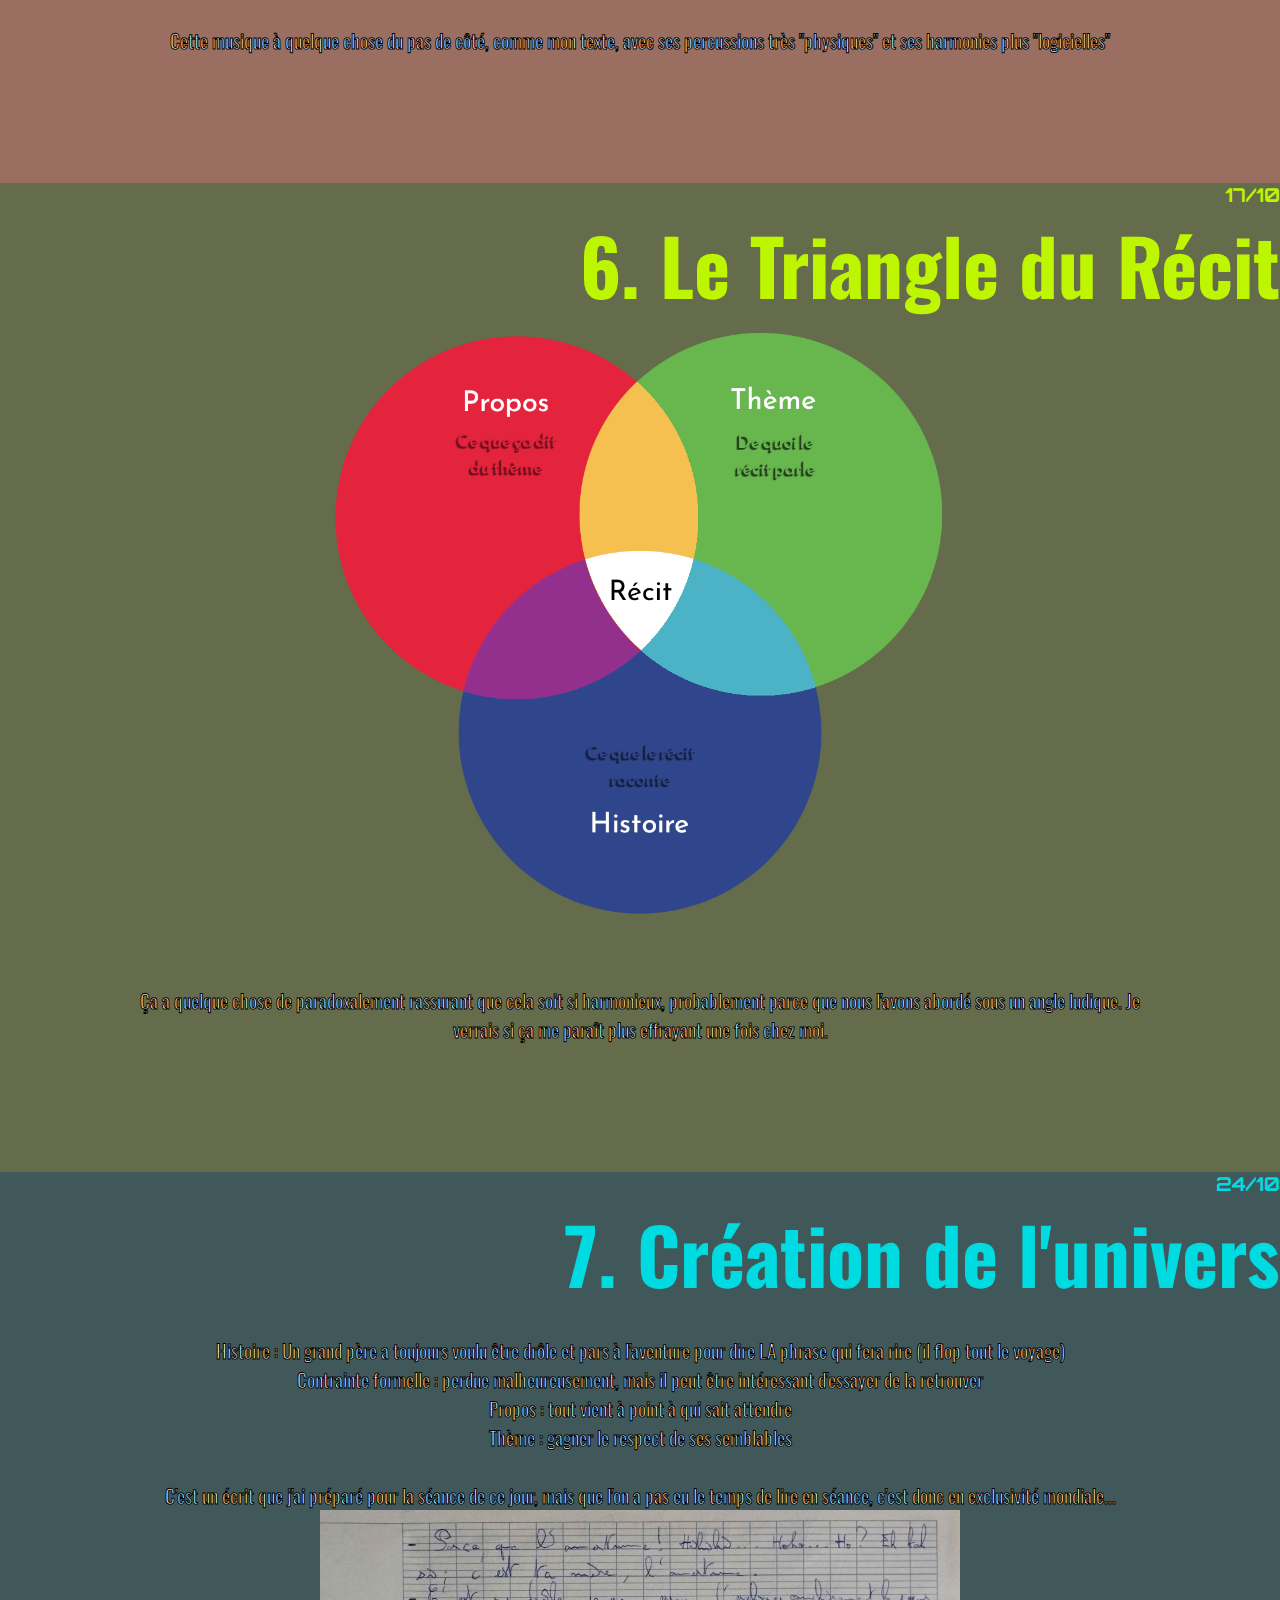
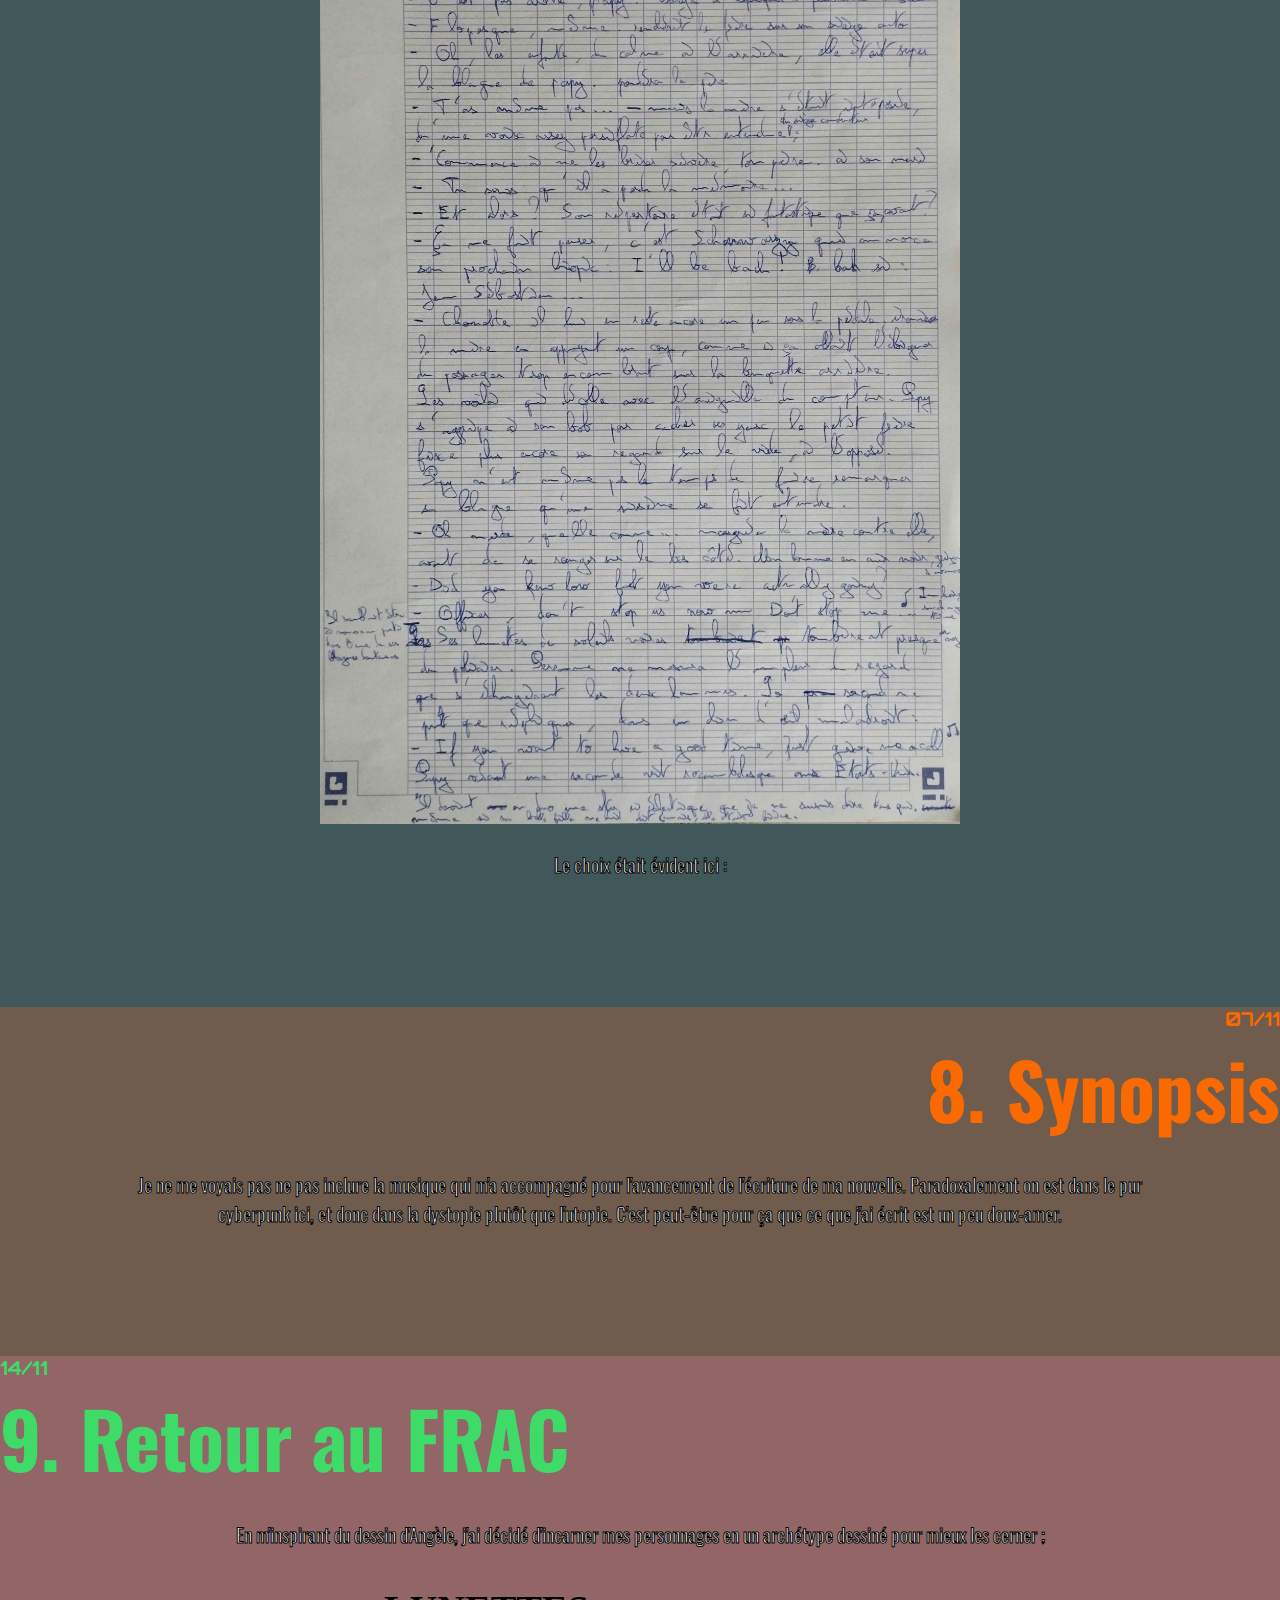
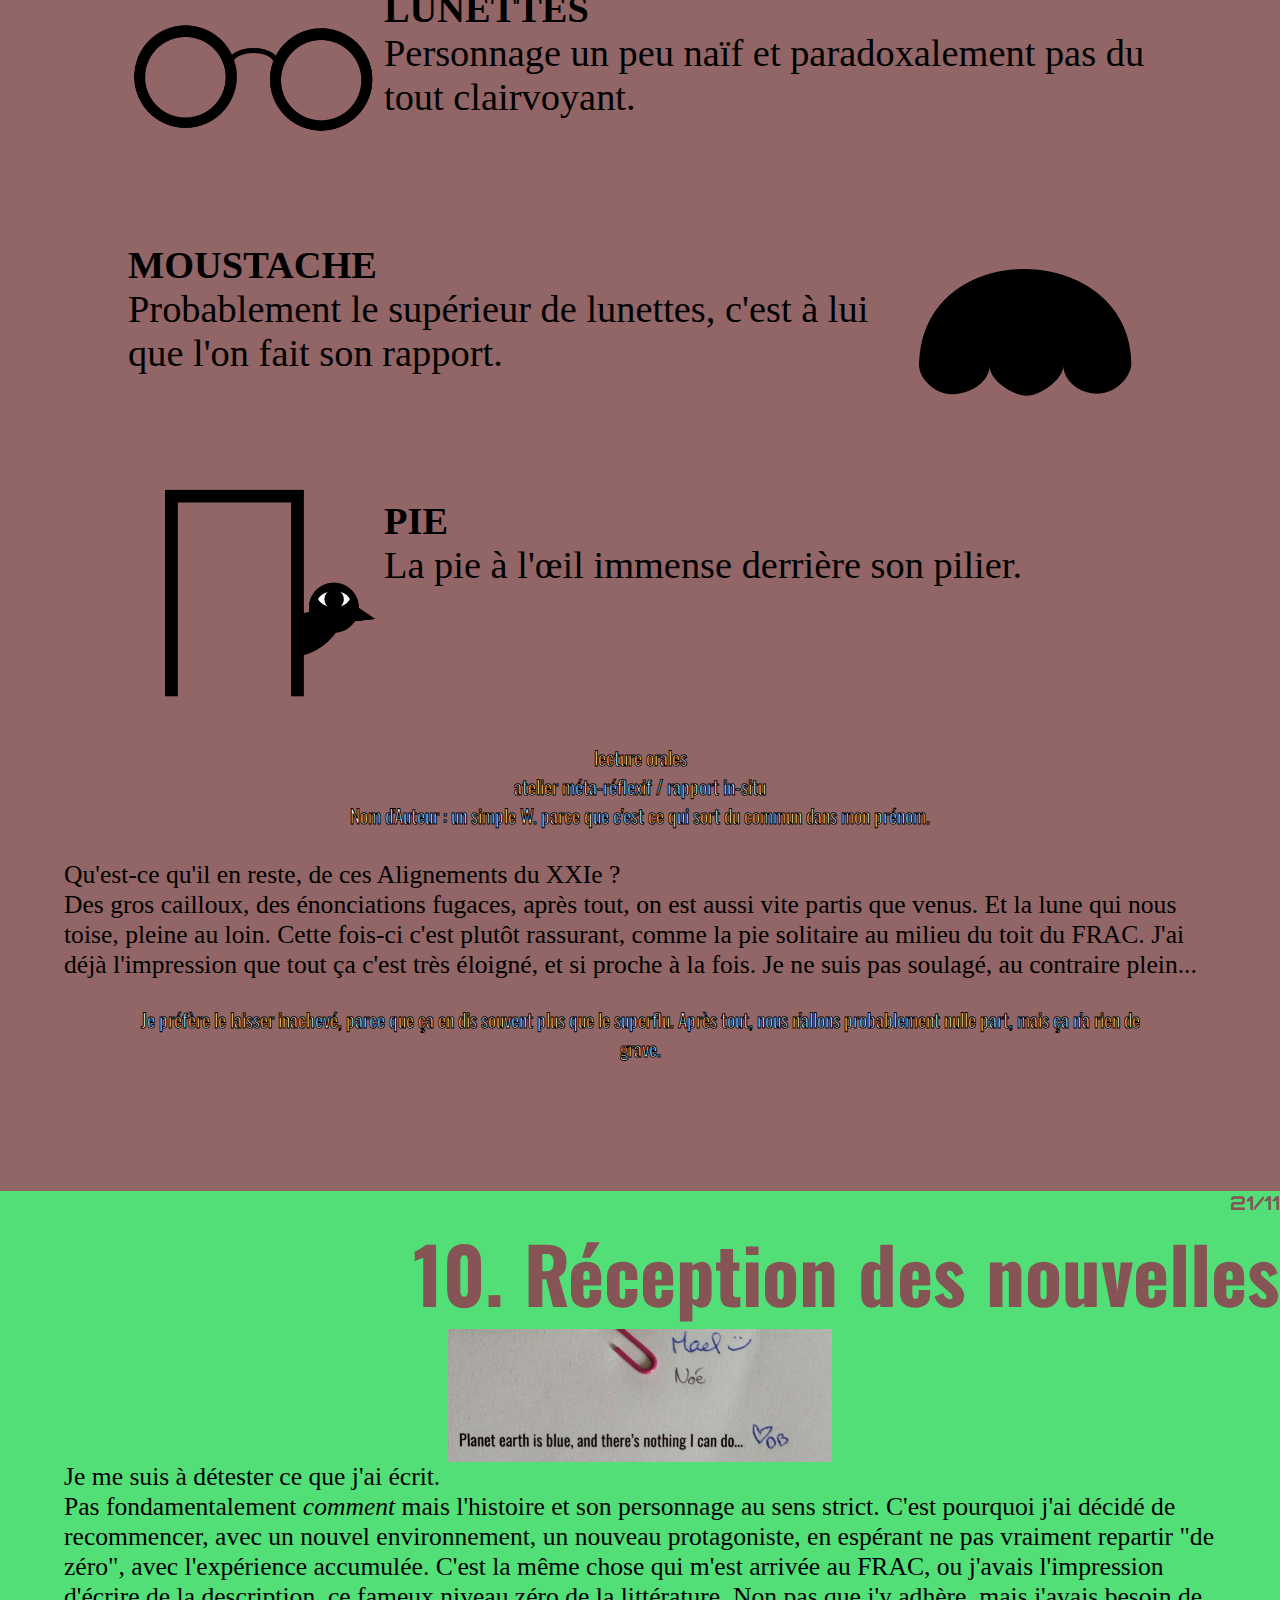
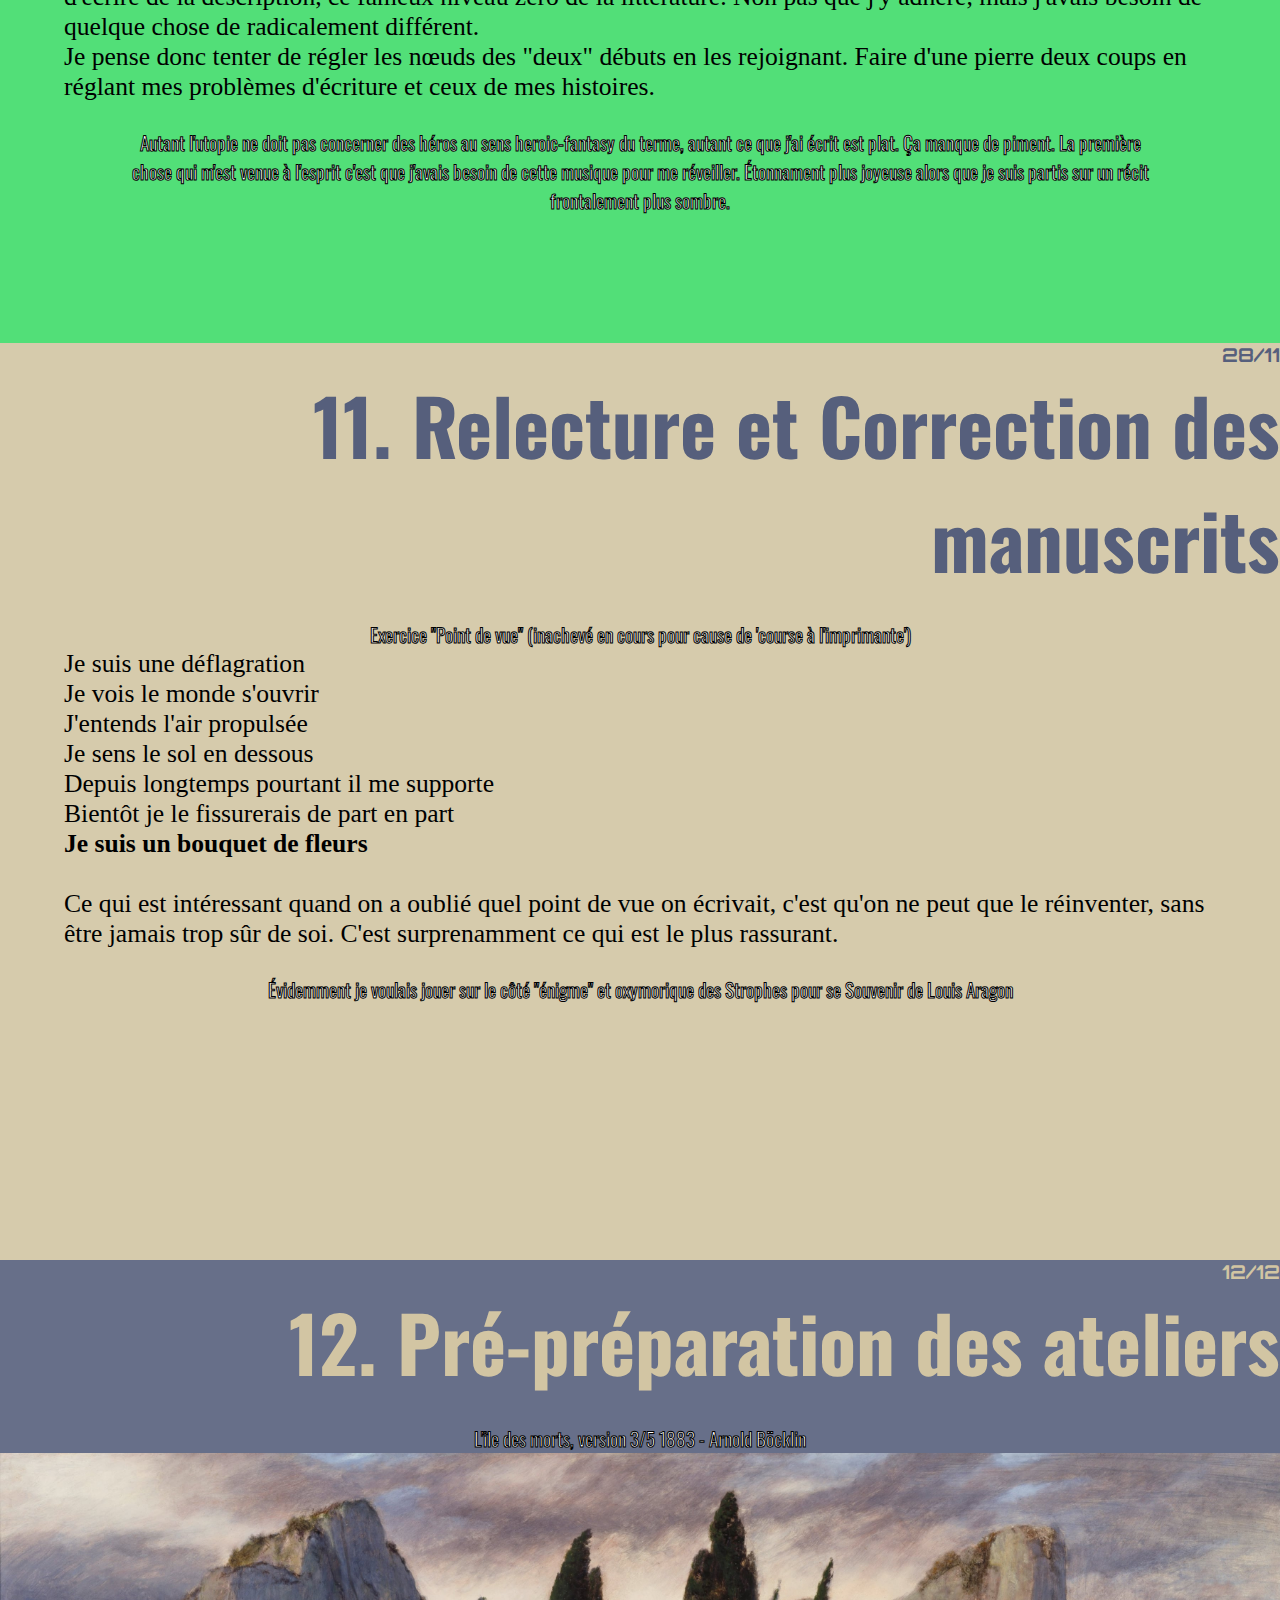
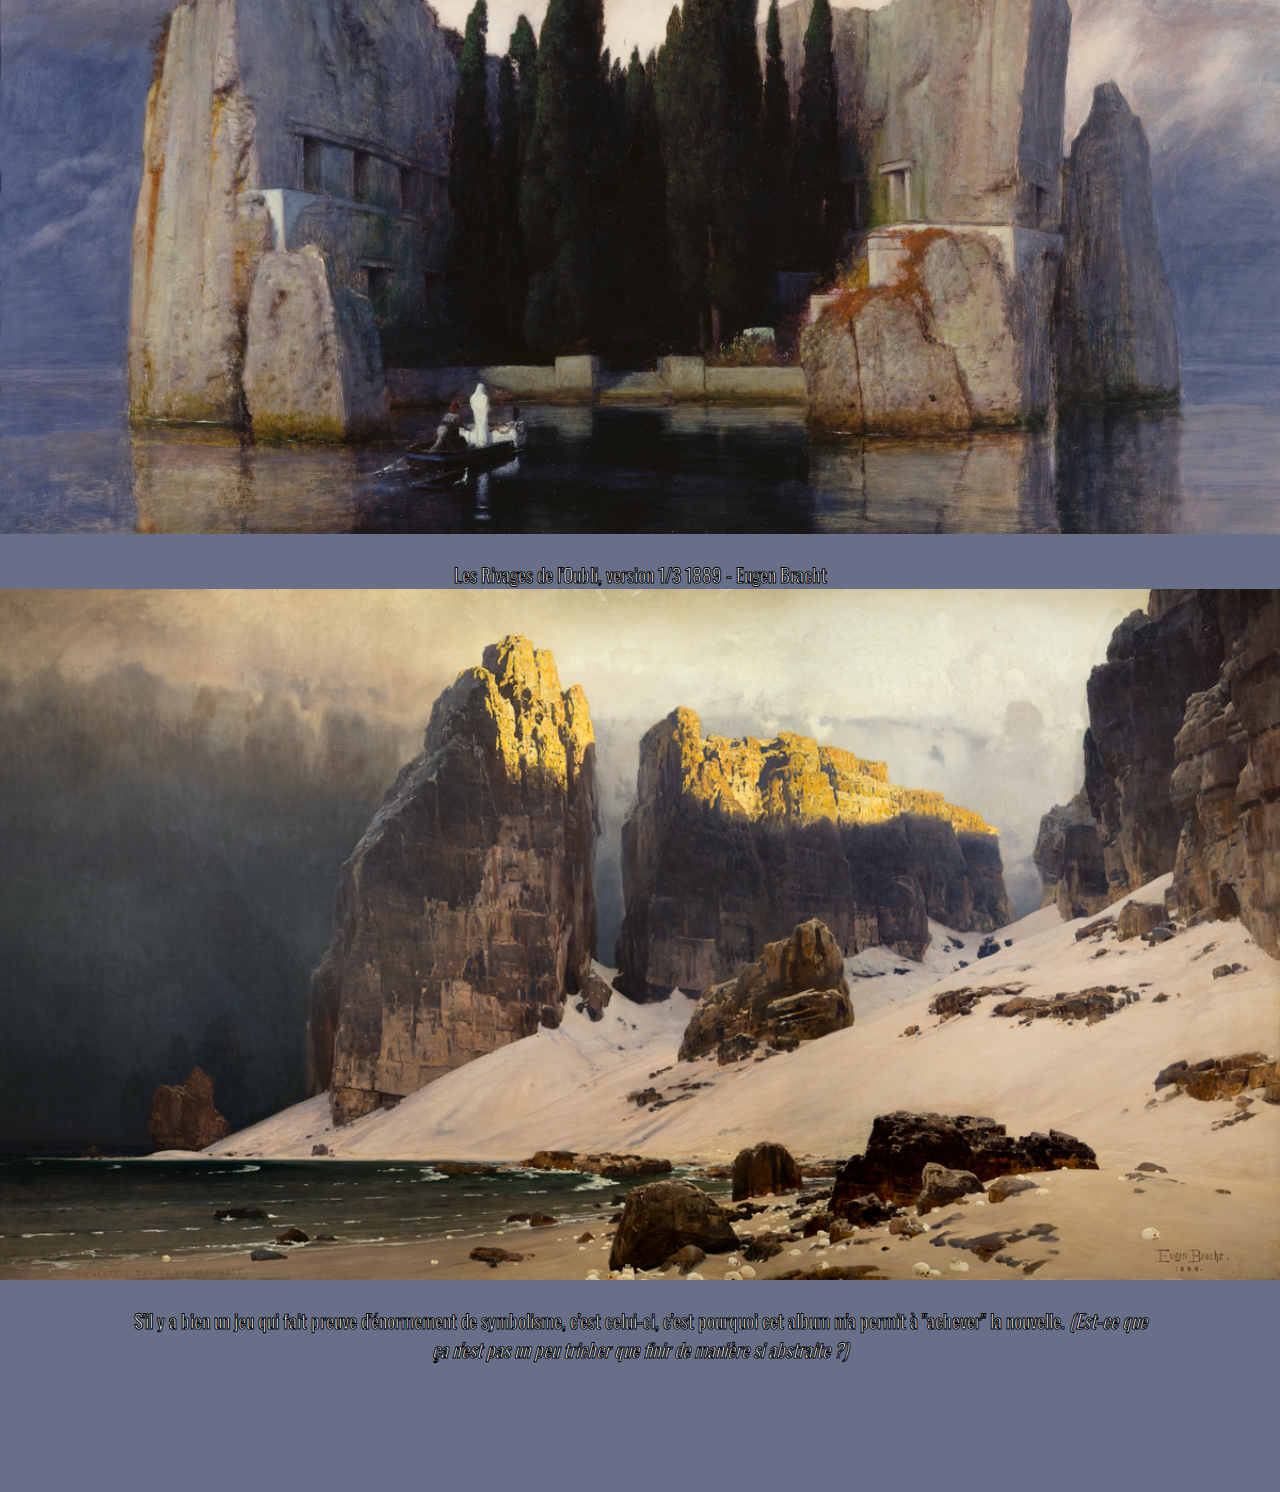
<file: SEM5.html>
<html>
<header>
	<title>CarnetdeBord Ewan Le Gall</title>
	<meta charset="UTF-8">
	<link rel="stylesheet" type="text/css" href="SEM5.css">
	<link rel="preconnect" href="https://fonts.googleapis.com">
	<link rel="preconnect" href="https://fonts.gstatic.com" crossorigin>
	<link href="https://fonts.googleapis.com/css2?family=Orbitron:wght@500&family=Oswald:wght@700&display=swap" rel="stylesheet">
</header>
	<span id="bandeau">
		<div class="carnet">Carnet de Bord</div><div class="nom">Le Gall Ewan 22203130</div>
	</span><hr>
	<div class="séances">
		<div class="séance1">
			<h1 class="séance1"><p class="date">12/09</p>1. Découverte de l'œuvre</h1>
			<p class="musique">Là aussi on a quelque chose de très mathématique et tellurique. Ça n'est peut-être pas une surprise quand l'on considère que cette musique est, elle aussi, très contemporaine et expérimentale.</p>
			<iframe class="musique" scrolling="no" style="border-radius:12px" src="https://open.spotify.com/embed/track/2BrDOLjFX75ukvnPkcQiEk?utm_source=generator" width="100%" height="352" frameBorder="0" allowfullscreen="" allow="autoplay; clipboard-write; encrypted-media; fullscreen; picture-in-picture" loading="lazy"></iframe>
		</div>
		<div class="séance2">
			<h1 class="séance2"><p class="date">19/09</p>2. Inventer une contrainte d'Écriture</h1>
			<p class="musique">Écrire un poème sans "e" (Perec)<br>En une grille de 8x7 mots (Nemours)</p>
			<div class="texte2"><img src="img/PerecNemours.jpg" class="PerecNemours">
			<p class="texte2">huit fois dix moins huit font rocs qui tint<br>au plus haut du toit plat on voit loin<br>tant la prison a un cachot vaint, sans fin<br>ici l' horizon paraît plus rond qu'il .....<br>imposants troncs vont s' opposants à la raison<br>du vrai sont tordus par la vision .....<br>blocs ..... stock brouillant l' air gris ..... .....</p></div>
			<p class="musique">L'entreprise s'est avérée bien trop ardue pour moi</p>
			<iframe class="musique" scrolling="no" style="border-radius:12px" src="https://open.spotify.com/embed/track/5fenzwiBvLp2tdrKBdddPg?utm_source=generator" width="100%" height="352" frameBorder="0" allowfullscreen="" allow="autoplay; clipboard-write; encrypted-media; fullscreen; picture-in-picture" loading="lazy"></iframe>
		</div>
		<div class="séance3">
			<h1 class="séance3"><p class="date">26/09</p>3. Écriture Spontanée</h1>
			<p class="txtdft">C'est général, arythmétique, tautologique, symbolique. Ça parle, ça murmure, vers le ciel, vers la terre et les Âges. C'est beaucoup, 17 231 carrés, une carrière de granite, le maire-adjoint et le gouvernment français. C'est rien.</p><br>
			<p class="txtdft"><strong>La Surprise</strong><br>Je ne savais pas que... Rennes était ouverte jusqu'au sang, qu'une gueule béante se découvrait soudain au milieu du colossal ciment. C'est comme si une titanesque arme de siège avait, d'un seul coup, lézardée la place de bout en bout. Et, de cette outrageuse découverte qui s'étend du néant jusqu'au plus profond de l'antre du Malin, est érigé des dents crénelées, certaines qu'elles tiennent lieu et place de fortin. Pourtant pas un angle n'empêche le vent de s'engouffrer, dans l'immense blessures où elles sont tombées</p>
			<p class="musique">Entre les proportions titanesques, il existe une quiétude fugace</p>
			<iframe class="musique" scrolling="no" style="border-radius:12px" src="https://open.spotify.com/embed/track/1Vyl9QFzTJRxEPDMCXVILi?utm_source=generator" width="100%" height="352" frameBorder="0" allowfullscreen="" allow="autoplay; clipboard-write; encrypted-media; fullscreen; picture-in-picture" loading="lazy"></iframe>
		</div>
		<div class="séance4">
			<h1 class="séance4"><p class="date">03/10</p>4. Enquête phénoménologique</h1>
			<p class="txtdft">Configurations Imageantes<br>Impact Esthétique<br>Cohérence mimétique<br>Activation Fantasmatique<br>Jugement Axiologique</p>
			<p class="musique">Il y a quelque chose d'étrange qui naît entre le texte et nous. Nous lui sommes autant étranger qu'il nous l'est.</p>
			<iframe class="musique" scrolling="no" style="border-radius:12px" src="https://open.spotify.com/embed/track/1Jmqubf9kGkWeYQXQKImL5?utm_source=generator" width="100%" height="352" frameBorder="0" allowfullscreen="" allow="autoplay; clipboard-write; encrypted-media; fullscreen; picture-in-picture" loading="lazy"></iframe>
		</div>
		<div class="séance5">
			<h1 class="séance5"><p class="date">10/10</p>5. Textes anonymes</h1>
			<p class="musique">Dessin d'Angèle (c'est un bon moyen d'exprimer sa réception)</p><img src="img/dessinAngèle.jpg" class="dessinAngèle">
			<p class="txtdft">Je pense qu'il faudrait que je m'inspire de ce qu'a fait Magali Mougel pour Suzy Stork pour rendre le texte plus parlant et rythmé. Après tout, il y a un petit côté théâtral.</p>
			<p class="musique">Cette musique à quelque chose du pas de côté, comme mon texte, avec ses percussions très "physiques" et ses harmonies plus "logicielles"</p>
			<iframe class="musique" scrolling="no" style="border-radius:12px" src="https://open.spotify.com/embed/track/1SsqQhUJT1TxlkOXQi9XKh?utm_source=generator" width="100%" height="352" frameBorder="0" allowfullscreen="" allow="autoplay; clipboard-write; encrypted-media; fullscreen; picture-in-picture" loading="lazy"></iframe>
		</div>
		<div class="séance6">
			<h1 class="séance6"><p class="date">17/10</p>6. Le Triangle du Récit</h1>
			<img src="img/diagramVenn.png" class="diagramVenn">
			<p class="musique">Ça a quelque chose de paradoxalement rassurant que cela soit si harmonieux, probablement parce que nous l'avons abordé sous un angle ludique. Je verrais si ça me paraît plus effrayant une fois chez moi.</p>
			<iframe class="musique" scrolling="no" style="border-radius:12px" src="https://open.spotify.com/embed/track/5VWWR3bMPNGtnCNEaCRWPw?utm_source=generator" width="100%" height="352" frameBorder="0" allowfullscreen="" allow="autoplay; clipboard-write; encrypted-media; fullscreen; picture-in-picture" loading="lazy"></iframe>
		</div>
		<div class="séance7">
			<h1 class="séance7"><p class="date">24/10</p>7. Création de l'univers</h1>
			<p class="musique">Histoire : Un grand père a toujours voulu être drôle et pars à l'aventure pour dire LA phrase qui fera rire (il flop tout le voyage)<br>Contrainte formelle : perdue malheureusement, mais il peut être intéressant d'essayer de la retrouver<br>Propos : tout vient à point à qui sait attendre<br>Thème : gagner le respect de ses semblables<br><br>C'est un écrit que j'ai préparé pour la séance de ce jour, mais que l'on a pas eu le temps de lire en séance, c'est donc en exclusivité mondiale...</p>
			<div class="texte7">
			<img class="texte7" src="img/papyFlop.jpg"  width="100%"><p class="texte7">- Parce que l'amertume ! Hihihi... Hoho... ho ? Eh bah si ; c'est ta mère, l'amertume.<br>- C'est pas drôle, papy. essaya d'expliquer complaisamment la sœur<br>- Flopesque, même. renchérit le frère sur son siège auto<br>- Oh, les enfants, du calme à l'arrière, elle était super la blague de papy. pondéra le père<br>- T'as même pas... — mais la mère s'était déjà interposée, d'une voix assez persiflante pour être entendue depuis le siège conducteur ;<br>- Commence à me les briser sévère, ton père.<br>- Tu sais qu'il a perdu la mémoire...<br>- Et alors ? Son répertoire était si fantastique que ça, avant ?<br>- Ça me fait penser, c'est Schwarzy qui annonce son prochain biopic : "I'll be Bach !" ... bah si, Jean Sébastien...<br>- Chouette il lui en reste encore un peu sous la pédale ! ironisa la mère en appuyant un coup, comme si ça allait l'éloigner du passager trop encombrant au milieu de la banquette arrière.<br>Les voilà qui décollent avec l'aiguille du compeut. Papy s'aggripe à son bob pour cacher ses yeux, le petit frère fixe plus encore son regard sur le vide, à l'opposé. Papy n'eut même pas le temps de faire remarquer sa blague qu'une sirène se fit entendre.<br>- Oh merde, quelle conne... maugréa la mère contre elle, avant de se ranger sur le bas-côté. Un homme en cuir noir grinçant s'avance.<br>- Did you knew how fast you were actually going ?<br>- Officer, don't stop us now ~ Don't stop me. I'm having such a good tiiime... il semblait à nouveau parti dans l'une de ses blagues douteuses<br>Ses lunettes noires tombèrent presque du nez du policier. Personne ne mesura l'ampleur du regard que s'échangèrent les deux hommes. Le second ne put que répliquer, avec un clin d'œil maladroit :<br>- If you want to have a good time, just give me a call !<br><i>Papy vécut une seconde vie rocambolesque aux Etats-Unis. Il forma en duo une véritable icône, une star si éclectique que je ne saurais dans quoi. Même si sa belle fille ne luit dit jamais, elle était fière.</i></p></div>
			<p class="musique">Le choix était évident ici :</p>
			<iframe class="musique" style="border-radius:12px" scrolling="no" src="https://open.spotify.com/embed/track/5T8EDUDqKcs6OSOwEsfqG7?utm_source=generator" width="100%" height="152" frameBorder="0" allowfullscreen="" allow="autoplay; clipboard-write; encrypted-media; fullscreen; picture-in-picture" loading="lazy"></iframe>
		</div>
		<div class="séance8">
			<h1 class="séance8"><p class="date">07/11</p>8. Synopsis</h1>
			<p class="musique">Je ne me voyais pas ne pas inclure la musique qui m'a accompagné pour l'avancement de l'écriture de ma nouvelle. Paradoxalement on est dans le pur cyberpunk ici, et donc dans la dystopie plutôt que l'utopie. C'est peut-être pour ça que ce que j'ai écrit est un peu doux-amer.</p>
			<iframe class="musique" style="border-radius:12px" src="https://open.spotify.com/embed/album/5km0MqPckLzq45gozvyC0X?utm_source=generator" width="100%" height="352" frameBorder="0" allowfullscreen="" allow="autoplay; clipboard-write; encrypted-media; fullscreen; picture-in-picture" loading="lazy"></iframe>
		</div>
		<div class="séance9">
			<h1 class="séance9"><p class="date">14/11</p>9. Retour au FRAC</h1>
			<p class="musique">En m'inspirant du dessin d'Angèle, j'ai décidé d'incarner mes personnages en un archétype dessiné pour mieux les cerner ;</p>
			<div class="perso"><img src="img/lunettes.png" class="perso"><p class="perso"><strong>LUNETTES</strong><br>Personnage un peu naïf et paradoxalement pas du tout clairvoyant.</p></div>
			<div class="perso"><p class="perso"><strong>MOUSTACHE</strong><br>Probablement le supérieur de lunettes, c'est à lui que l'on fait son rapport.</p><img src="img/moustache.png" class="perso"></div>
			<div class="perso"><img src="img/pie.png" class="perso"><p class="perso"><strong>PIE</strong><br>La pie à l'œil immense derrière son pilier.</p></div>
			<p class="musique">lecture orales<br>atelier méta-réflexif / rapport in-situ<br>Nom d'Auteur : un simple W. parce que c'est ce qui sort du commun dans mon prénom.</p>
			<p class="txtdft"><br>Qu'est-ce qu'il en reste, de ces Alignements du XXIe ?<br>Des gros cailloux, des énonciations fugaces, après tout, on est aussi vite partis que venus. Et la lune qui nous toise, pleine au loin. Cette fois-ci c'est plutôt rassurant, comme la pie solitaire au milieu du toit du FRAC. J'ai déjà l'impression que tout ça c'est très éloigné, et si proche à la fois. Je ne suis pas soulagé, au contraire plein...<br>
			<p class="musique">Je préfère le laisser inachevé, parce que ça en dis souvent plus que le superflu. Après tout, nous n'allons probablement nulle part, mais ça n'a rien de grave.</p>
			<iframe class="musique" scrolling="no" style="border-radius:12px" src="https://open.spotify.com/embed/track/3qt3ybU6MScMxMKL2TYBvt?utm_source=generator" width="100%" height="352" frameBorder="0" allowfullscreen="" allow="autoplay; clipboard-write; encrypted-media; fullscreen; picture-in-picture" loading="lazy"></iframe>
		</div>
		<div class="séance10">
			<h1 class="séance10"><p class="date">21/11</p>10. Réception des nouvelles</h1>
			<img src="img/notesCorrection.jpg" class="dessinAngèle">
			<p class="txtdft">Je me suis à détester ce que j'ai écrit.<br>Pas fondamentalement <i>comment</i> mais l'histoire et son personnage au sens strict. C'est pourquoi j'ai décidé de recommencer, avec un nouvel environnement, un nouveau protagoniste, en espérant ne pas vraiment repartir "de zéro", avec l'expérience accumulée. C'est la même chose qui m'est arrivée au FRAC, ou j'avais l'impression d'écrire de la description, ce fameux niveau zéro de la littérature. Non pas que j'y adhère, mais j'avais besoin de quelque chose de radicalement différent.<br>Je pense donc tenter de régler les nœuds des "deux" débuts en les rejoignant. Faire d'une pierre deux coups en réglant mes problèmes d'écriture et ceux de mes histoires.</p>
			<p class="musique">Autant l'utopie ne doit pas concerner des héros au sens heroic-fantasy du terme, autant ce que j'ai écrit est plat. Ça manque de piment. La première chose qui m'est venue à l'esprit c'est que j'avais besoin de cette musique pour me réveiller. Étonnament plus joyeuse alors que je suis partis sur un récit frontalement plus sombre.</p>
			<iframe class="musique" style="border-radius:12px" src="https://open.spotify.com/embed/track/2Wi5ubKr8zSk8L3CLemyS4?utm_source=generator" width="100%" height="352" frameBorder="0" allowfullscreen="" allow="autoplay; clipboard-write; encrypted-media; fullscreen; picture-in-picture" loading="lazy"></iframe>
		</div>
		<div class="séance11">
			<h1 class="séance11"><p class="date">28/11</p>11. Relecture et Correction des manuscrits</h1>
			<p class="musique">Exercice "Point de vue" (inachevé en cours pour cause de 'course à l'imprimante')<br></p><p class="txtdft">Je suis une déflagration<br>Je vois le monde s'ouvrir<br>J'entends l'air propulsée<br>Je sens le sol en dessous<br>Depuis longtemps pourtant il me supporte<br>Bientôt je le fissurerais de part en part<br><strong>Je suis un bouquet de fleurs</strong><br><br>Ce qui est intéressant quand on a oublié quel point de vue on écrivait, c'est qu'on ne peut que le réinventer, sans être jamais trop sûr de soi. C'est surprenamment ce qui est le plus rassurant.</p>
			<p class="musique">Évidemment je voulais jouer sur le côté "énigme" et oxymorique des Strophes pour se Souvenir de Louis Aragon</p>
			<iframe class="musique" scrolling="no" style="border-radius:12px" src="https://open.spotify.com/embed/track/620ur5VHq98zIAGa2uqIZ7?utm_source=generator" width="100%" height="352" frameBorder="0" allowfullscreen="" allow="autoplay; clipboard-write; encrypted-media; fullscreen; picture-in-picture" loading="lazy"></iframe>
			<iframe class="musique" scrolling="no" style="border-radius:12px" src="https://open.spotify.com/embed/track/4eGkvQWYpLwxL9H7Va13x7?utm_source=generator" width="100%" height="352" frameBorder="0" allowfullscreen="" allow="autoplay; clipboard-write; encrypted-media; fullscreen; picture-in-picture" loading="lazy"></iframe>
		</div>
		<div class="séance12">
			<h1 class="séance12"><p class="date">12/12</p>12. Pré-préparation des ateliers</h1>
			<p class="musique">L'île des morts, version 3/5 1883  - Arnold Böcklin</p><img src="img/ileDesMorts v3.jpg" width="100%">
			<p class="musique">Les Rivages de l'Oubli, version 1/3 1889 - Eugen Bracht</p><img src="img/rivagesDeLOubli 1889.png" width="100%">
			<p class="musique">S'il y a bien un jeu qui fait preuve d'énormement de symbolisme, c'est celui-ci, c'est pourquoi cet album m'a permit à "achever" la nouvelle.<i> (Est-ce que ça n'est pas un peu tricher que finir de manière si abstraite ?)</i></p>
			<iframe class="musique" style="border-radius:12px" src="https://open.spotify.com/embed/album/7kGt0pYFDs3rigx5daIPqU?utm_source=generator" width="100%" height="352" frameBorder="0" allowfullscreen="" allow="autoplay; clipboard-write; encrypted-media; fullscreen; picture-in-picture" loading="lazy"></iframe>
		</div>
	</div>
</html>
</file>
<file: index.css>
body {
	padding: 0;
	margin: 0;
	background-color: #303841;
	background-image: url('img/sublimeTxt.png');
	background-attachment: fixed;
	background-size: 100%;
}
#bandeau {
	display: flex;
	justify-content: center;	
	margin: 0;
	padding: 0;
	width: 100%;
	background-color: #403A2F;
}
.carnet {
	margin: 0;
	color: #95866C;
	font-size: 12vw;
	font-family: 'Oswald';	
}
.nom {
	margin-top: 5vw;
	color: #95866C;
	font-family: 'Oswald';
	font-size: 1vw;
	writing-mode: vertical-rl;
	text-orientation: mixed;
}
hr {
  border: none;
  border-top: 3px double #95866C;
  margin: 0 auto;
  padding: 0 0 1vw 0;
  color: #95866C;
  background-color: #403A2F;
  overflow: visible;
  text-align: center;
  height: 2vw;
}
div.ligne {
	display: inline-block;
}
span.SEM3 {
	display: inline-block;
	margin: 0;
	width: 40vw;
	height: 50vh;
	opacity: 80%;
	text-align: center;
	background-image: url('img/background.png');
	background-size: 100%;
	transition-duration: 0.5s;
}
span.SEM3:hover {
	background-size: 115%;
	transition-duration: 0.5s;
}
span.SEM5 {
	display: inline-block;
	margin: 0;
	width: 40vw;
	height: 50vh;
	opacity: 80%;
	text-align: center;
	background-image: url('img/AlignementsXXIsiècle.jpg');
	background-size: 100%;
	transition-duration: 0.5s;
}
span.SEM5:hover {
	background-size: 115%;
	transition-duration: 0.5s;
}
img {
	width: 14vh;
	height: 14vh;
	overflow: hidden;
}
a {
	text-decoration: none;
}
h1 {
	font-family: 'Oswald';
	color: black;
	margin-top: 4vh;
}
</file>
<file: SEM3.css>
body {
	margin: 0;
	padding: 0;
	background-image: url('img/background.png');
	background-attachment: fixed;
	background-size: 100%;
}
body::-webkit-scrollbar {
  display: none;
}
#bandeau {
	display: flex;
	justify-content: center;	
	margin: 0;
	padding: 0;
	width: 100%;
	background-color: rgb(43, 51, 41);
}
.carnet {
	margin: 0;
	color: #488535;
	font-size: 12vw;
	font-family: 'Oswald';	
}
.nom {
	margin-top: 5vw;
	color: #488535;
	font-family: 'Oswald';
	font-size: 1vw;
	writing-mode: vertical-rl;
	text-orientation: mixed;
}
hr {
  border: none;
  border-top: 3px double #488535;
  margin: 0 auto;
  padding: 0 0 1vw 0;
  color: #488535;
  background-color: rgb(43, 51, 41);
  overflow: visible;
  text-align: center;
  height: 2vw;
}
div.séances {
	margin: 0;
	padding: 0;
	font-family: 'Oswald';
	font-size: 3vw;
	display: inline-block;
	width: 100%;
	height: 25%;
}
p.date {
	margin: 0;
	font-family: 'Orbitron', sans-serif;
	font-size: 25%;
}
iframe.musique {
	overflow: hidden;
	display: block;
	margin: 0 auto;
	padding: 0;
	width: 30vw;
	height: 10vw;
}
p.musique {
	margin: 2vw auto 0 auto;
	width: 80%;
	font-size: 1.5vw;
	text-align: center;
	color: white;
	-webkit-text-stroke: 0.08vw black; 
}
.groupe {
	display: inline-flex;
	margin: 0 0 3vw 0;
}

div.séance1 {
	background-color: rgb(43, 43, 171, .9);
	margin: 0;
	padding: 0;
}
h1.séance1 {
	margin: 0;
	color: #EBC000;
}
div.texte1 {
	position: relative;
	width: 50%;
}
p.texte1 {
	position: absolute;
	top: 0;
	bottom: 0;
	left: 0;
	right: 0;
	margin: 0 1vw;
	visibility: hidden;
	opacity: 0;
	text-align: justify;
	font-family: Georgia, serif;
	font-size: 2.175vw;
}
div.texte1:hover img.texte1 {
	transition-duration: 500ms;
	webkit-filter: blur(4px);
	filter: blur(4px);
}
div.texte1:hover p.texte1 {
	transition-duration: 500ms;
	visibility: visible;
	opacity: 1;
}
img.porteDeVanves {
	margin: auto;
	height: 40vw;
}
img.pubSoho {
	margin: 0 25%;
	width: 50%;
}
p.texte1suite {
	color: #EBC000;
	text-align: justify;
	font-family: Georgia, serif;
	margin: 0 3vw;
	font-size: 2.175vw;
}
div.séance2 {
	background-color: rgb(235, 192, 0, .9);
}
h1.séance2 {
	margin: 0;
	text-align: right;
	color: rgb(43, 43, 171);
}
div.texte2 {
	position: relative;
	width: 50%;
}
p.texte2 {
	position: absolute;
	top: 0;
	bottom: 0;
	left: 0;
	right: 0;
	margin: 0 1vw;
	visibility: visible;
	opacity: 0;
	text-align: justify;
	font-family: Georgia, serif;
	font-size: 2.11vw;
}
div.texte2:hover img.texte2 {
	transition-duration: 500ms;
	webkit-filter: blur(4px);
	filter: blur(4px);
}
div.texte2:hover p.texte2 {
	transition-duration: 500ms;
	visibility: visible;
	opacity: 1;
}
p.texte2suite {
	text-align: justify;
	font-family: Georgia, serif;
	font-size: 2.11vw;
	margin: 0 3vw;
	color: rgb(43, 43, 171);
}
img.placeVendome {
	margin: auto;
	height: 40vw;
}

div.séance3 {
	background-color: rgb(82, 50, 49, .9);
}
h1.séance3 {
	margin: 0;
	color: #F5C4A2;
}
p.texte3 {
	text-align: justify;
	font-family: Georgia, serif;
	font-size: 2.11vw;
	margin: 0 2vw;
	color: #F5C4A2;
}

div.séance6 {
	background-color: rgb(84, 92, 55, .9);
}
h1.séance6 {
	margin: 0;
	text-align: right;
	color: #BEF500;
}
img.texte6 {
	margin: 0 25%;
	width: 50%;
}
img.ferme {
	width: 40vw;
	margin: 0 5vw;
}
img.chemin {
	width: 40vw;
	margin: 0 5vw;
}
p.lieux {
	width: 46vw;
	margin: 0 2vw;
	text-align: justify;
	font-family: Georgia, serif;
	font-size: 2.11vw;
	color: #BEF500;
}

div.séance7 {
	background-color: rgb(43, 70, 71, .9);
}
h1.séance7 {
	color: #00DAE1;
	margin: 0;
}
img.gwenDenieul {
	margin: auto;
	width: 40vw;
	height: 22vw;
}
div.texte4 {
	position: relative;
	width: 50%;
}
p.texte4 {
	position: absolute;
	top: 0;
	bottom: 0;
	left: 0;
	right: 0;
	margin: 0 1vw;
	visibility: visible;
	opacity: 0;
	text-align: justify;
	font-family: Georgia, serif;
	font-size: 2.11vw;
}
div.texte4:hover img.texte4 {
	transition-duration: 500ms;
	webkit-filter: blur(4px);
	filter: blur(4px);
}
div.texte4:hover p.texte4 {
	transition-duration: 500ms;
	visibility: visible;
	opacity: 1;
}
img.commentaire {
	border-radius: 25px;
	width: 25vw;
}
p.littératube {
	text-align: justify;
	font-family: Georgia, serif;
	font-size: 2.11vw;
	margin: 0 2vw;
	color: #00DAE1;
}
iframe.littératube {
	margin: 0 5vw;
	width: 40vw;
	height: 22vw;
}
iframe.waziwashi {
	width: 40vw;
	height: 22vw;
	margin: 0 30vw;
}

div.séance8 {
	background-color: rgb(97, 74, 58, .9);
}
h1.séance8 {
	color: #FA6A00;
	margin: 0;
}
div.texte5 {
	position: relative;
	margin: 0 30vw 0 20vw;
	width: 50%;
}
p.texte5 {
	position: absolute;
	top: 0;
	bottom: 0;
	left: 0;
	right: 0;
	margin: 0 1vw;
	visibility: visible;
	opacity: 0;
	text-align: justify;
	font-family: Georgia, serif;
	font-size: 2vw;
}
div.texte5:hover img.texte5 {
	transition-duration: 500ms;
	webkit-filter: blur(4px);
	filter: blur(4px);
}
div.texte5:hover p.texte5 {
	transition-duration: 500ms;
	visibility: visible;
	opacity: 1;
}
div.texte52 {
	position: relative;
	margin: 3vw 20vw 0 30vw;
	width: 50%;
}
p.texte52 {
	position: absolute;
	top: 0;
	bottom: 0;
	left: 0;
	right: 0;
	margin: 0 1vw;
	visibility: visible;
	opacity: 0;
	text-align: justify;
	font-family: Georgia, serif;
	font-size: 2.2vw;
}
div.texte52:hover img.texte52 {
	transition-duration: 500ms;
	webkit-filter: blur(4px);
	filter: blur(4px);
}
div.texte52:hover p.texte52 {
	transition-duration: 500ms;
	visibility: visible;
	opacity: 1;
}

div.séance9 {
	background-color: rgb(134, 84, 85, .9);
}
h1.séance9 {
	color: #3FDB69;
	margin: 0;
}
div.texte6 {
	position: relative;
	margin: 0 25vw;
	width: 50%;
}
p.texte6 {
	position: absolute;
	top: 0;
	bottom: 0;
	left: 0;
	right: 0;
	margin: 0 1vw;
	visibility: visible;
	opacity: 0;
	text-align: justify;
	font-family: Georgia, serif;
	font-size: 2.3vw;
}
img.texte6 {
	width: 50vw;
	margin: 0;
}
div.texte6:hover img.texte6 {
	transition-duration: 500ms;
	webkit-filter: blur(4px);
	filter: blur(4px);
}
div.texte6:hover p.texte6 {
	transition-duration: 500ms;
	visibility: visible;
	opacity: 1;
}

div.séance10 {
	background-color: rgb(63, 219, 105, .9);
}
h1.séance10 {
	color: #865455;
	margin: 0;
}
div.texte7 {
	position: relative;
	margin: 0 25vw;
	width: 50%;
}
p.texte7 {
	position: absolute;
	top: 0;
	bottom: 0;
	left: 0;
	right: 0;
	margin: 0 1vw;
	visibility: visible;
	opacity: 0;
	text-align: justify;
	font-family: Georgia, serif;
	font-size: 2.1vw;
}
div.texte7:hover img.texte7 {
	transition-duration: 500ms;
	webkit-filter: blur(4px);
	filter: blur(4px);
}
div.texte7:hover p.texte7 {
	transition-duration: 500ms;
	visibility: visible;
	opacity: 1;
}
</file>
<file: SEM5.css>
body {
	margin: 0;
	padding: 0;
	background-image: url('img/AlignementsXXIsiècle.jpg');
	background-attachment: fixed;
	background-size: 100%;
}
body::-webkit-scrollbar {
  display: none;
}
#bandeau {
	display: flex;
	justify-content: center;	
	margin: 0;
	padding: 0;
	width: 100%;
	background-color: rgb(30, 15, 66);
}
.carnet {
	margin: 0;
	color: #3F218E;
	font-size: 12vw;
	font-family: 'Oswald';	
}
.nom {
	margin-top: 5vw;
	color: #3F218E;
	font-family: 'Oswald';
	font-size: 1vw;
	writing-mode: vertical-rl;
	text-orientation: mixed;
}
hr {
  border: none;
  border-top: 3px double #3F218E;
  margin: 0 auto;
  padding: 0 0 1vw 0;
  color: #3F218E;
  background-color: rgb(30, 15, 66);
  overflow: visible;
  text-align: center;
  height: 2vw;
}
div.séances {
	margin: 0;
	padding: 0;
	font-family: 'Oswald';
	font-size: 3vw;
	display: inline-block;
	width: 100%;
	height: 25%;
}
p.date {
	margin: 0;
	font-family: 'Orbitron', sans-serif;
	font-size: 25%;
}
iframe.musique {
	overflow: hidden;
	display: block;
	margin: 0 auto;
	padding: 0;
	width: 30vw;
	height: 10vw;
}
p.musique {
	margin: 2vw auto 0 auto;
	width: 80%;
	font-size: 1.5vw;
	text-align: center;
	color: white;
	-webkit-text-stroke: 0.08vw black; 
}
.groupe {
	display: inline-flex;
	margin: 0 0 3vw 0;
}
p.txtdft {
	font-family: Garamond;
	font-size: 2vw;
	margin: 0 5vw;
	text-align: left;
}
div.séance1 {
	background-color: rgb(0, 61, 39, .9);
	margin: 0;
	padding: 0;
}
h1.séance1 {
	margin: 0;
	color: #7D301F;
}
div.séance2 {
	background-color: rgb(43, 116, 143, .9);
}
h1.séance2 {
	margin: 0;
	color: #8E5D2A;
}
img.PerecNemours {
	width: 100%;
}
div.texte2 {
	position: relative;
	margin: 0 25vw;
	width: 50vw;
}
p.texte2 {
	position: absolute;
	top: 0;
	bottom: 0;
	left: 0;
	right: 0;
	margin: 0 1vw;
	visibility: visible;
	opacity: 0;
	text-align: justify;
	font-family: Georgia, serif;
	font-size: 2.25vw;
	line-height: 6vw;
}
div.texte2:hover img.PerecNemours {
	transition-duration: 500ms;
	webkit-filter: blur(4px);
	filter: blur(4px);
}
div.texte2:hover p.texte2 {
	transition-duration: 500ms;
	visibility: visible;
	opacity: 1;
}
div.séance3 {
	background-color: rgb(142, 93, 42, .9);
}
h1.séance3 {
	margin: 0;
	color: #2B748F;
}
p.texte3 {
	text-align: justify;
	font-family: Georgia, serif;
	font-size: 2.11vw;
	margin: 0 2vw;
	color: #F5C4A2;
}
div.séance4 {
	background-color: rgb(52, 58, 56, .9);
}
h1.séance4 {
	color: #905E51;
	margin: 0;
}
div.séance5 {
	background-color: rgb(144, 94, 81, .9);
}
h1.séance5 {
	color: #343A38;
	margin: 0;
}
img.dessinAngèle {
	margin: 0 35vw;
	width: 30vw;
}
div.séance6 {
	background-color: rgb(84, 92, 55, .9);
}
h1.séance6 {
	margin: 0;
	text-align: right;
	color: #BEF500;
}
img.diagramVenn {
	margin: 0 25vw;
	width: 50vw;
}
div.séance7 {
	background-color: rgb(43, 70, 71, .9);
}
h1.séance7 {
	color: #00DAE1;
	text-align: right;
	margin: 0;
}
div.texte7 {
	position: relative;
	margin: 0 25vw;
	width: 50%;
}
p.texte7 {
	position: absolute;
	top: 0;
	bottom: 0;
	left: 0;
	right: 0;
	margin: 0 1vw;
	visibility: visible;
	opacity: 0;
	text-align: justify;
	font-family: Georgia, serif;
	font-size: 1.65vw;
}
div.texte7:hover img.texte7 {
	transition-duration: 500ms;
	webkit-filter: blur(4px);
	filter: blur(4px);
}
div.texte7:hover p.texte7 {
	transition-duration: 500ms;
	visibility: visible;
	opacity: 1;
}
div.séance8 {
	background-color: rgb(97, 74, 58, .9);
}
h1.séance8 {
	color: #FA6A00;
	text-align: right;
	margin: 0;
}
div.séance9 {
	background-color: rgb(134, 84, 85, .9);
}
h1.séance9 {
	color: #3FDB69;
	margin: 0;
}
div.perso {
	margin: 0 10vw;
	width: 80vw;
}
img.perso {
	display: inline-block;
	width: 20vw;
}
p.perso {
	display: inline-block;
	font-family: Garamond;
	width: 60vw;
	vertical-align: top;
}
div.séance10 {
	background-color: rgb(63, 219, 105, .9);
	text-align: right;
}
h1.séance10 {
	color: #865455;
	margin: 0;
}
div.séance11 {
	background-color: rgb(210, 197, 163, .9);
}
h1.séance11 {
	color: #565F7C;
	text-align: right;
	margin: 0;
}
div.séance12 {
	background-color: rgb(86, 95, 124, .9);
}
h1.séance12 {
	color: #D2C5A3;
	text-align: right;
	margin: 0;
}
</file>
